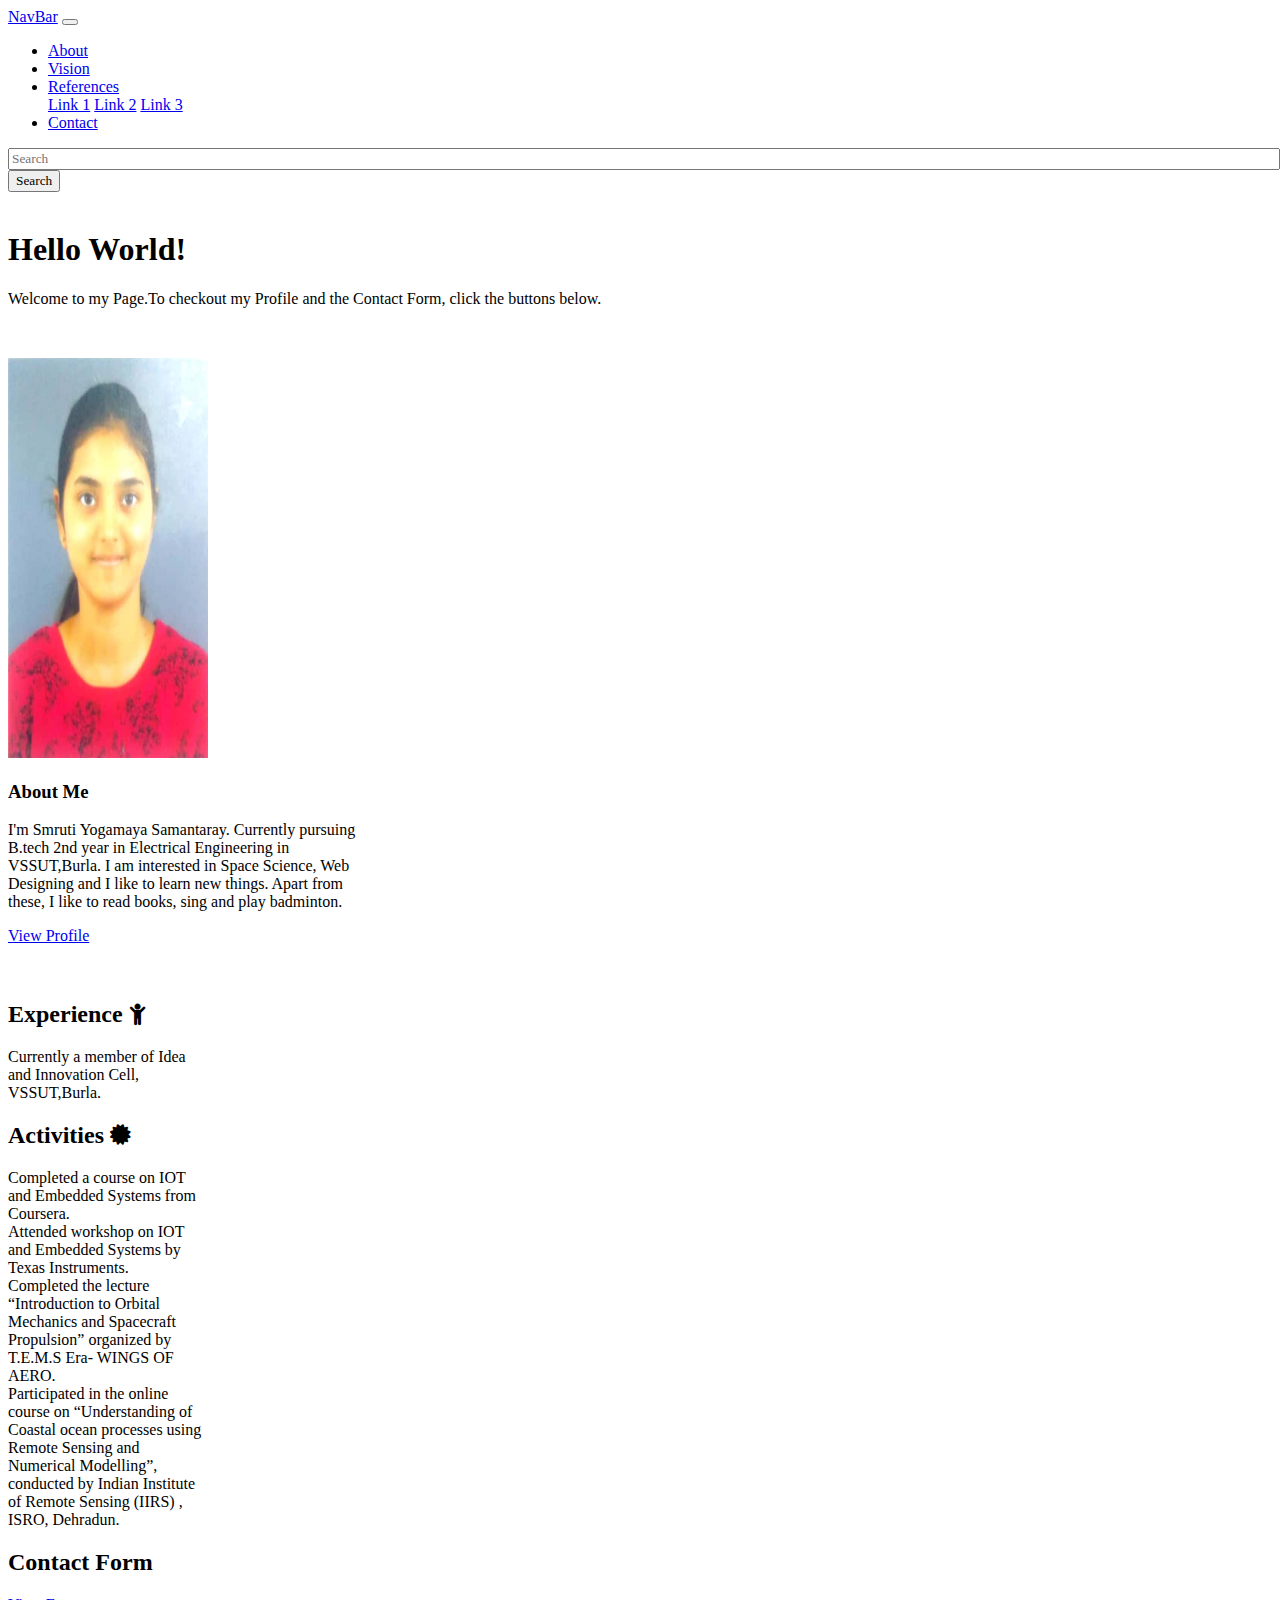
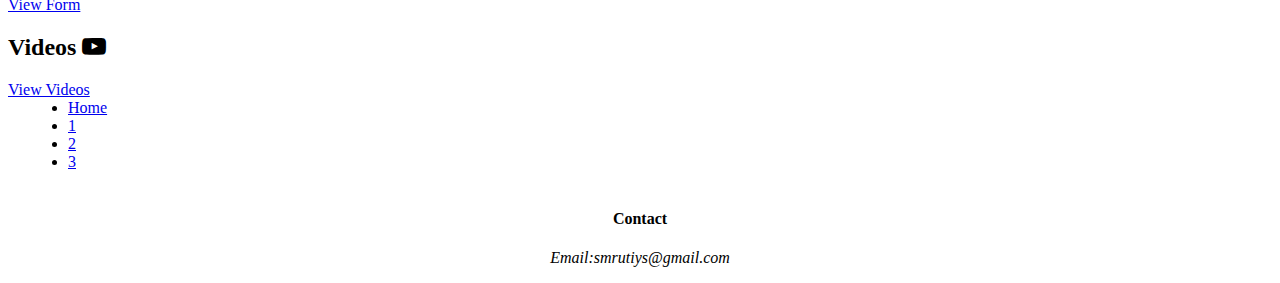
<file: Project_3/index.html>
<!DOCTYPE html>
<html>
    <head>
        <title>My WebPage</title>
        <meta charset="UTF-8">
        <link rel="stylesheet" href="style2.css">
        <link rel="stylesheet" href="https://cdn.jsdelivr.net/npm/bootstrap@4.5.3/dist/css/bootstrap.min.css" integrity="sha384-TX8t27EcRE3e/ihU7zmQxVncDAy5uIKz4rEkgIXeMed4M0jlfIDPvg6uqKI2xXr2" crossorigin="anonymous">
        <link rel="stylesheet" href="https://use.fontawesome.com/releases/v5.7.0/css/all.css" integrity="sha384-lZN37f5QGtY3VHgisS14W3ExzMWZxybE1SJSEsQp9S+oqd12jhcu+A56Ebc1zFSJ" crossorigin="anonymous">
        <link rel="stylesheet" href="https://cdnjs.cloudflare.com/ajax/libs/font-awesome/4.7.0/css/font-awesome.min.css">
        <style>
            .card{
                justify-content: center;
            }
        </style>
    </head>

    <body id="body1">
        
        <nav class="navbar navbar-expand-sm bg-dark navbar-dark fixed-top">
            <a class="navbar-brand" href="#">NavBar</a>
            <button class="navbar-toggler" type="button" data-toggle="collapse" data-target="#collapsibleNavbar">
                <span class="navbar-toggler-icon"></span>
            </button>

            <div class="collapse navbar-collapse" id="collapsibleNavbar">
            <ul class="navbar-nav">
                <li class="nav-item active">
                    <a class="nav-link" href="#">About</a>
                </li>
                <li class="nav-item">
                    <a class="nav-link" href="#">Vision</a>
                </li>
                <li class="nav-item dropdown">
                    <a class="nav-link dropdown-toggle" href="#" data-toggle="dropdown" role="button" id="navbardrop">References</a>
                    <div class="dropdown-menu">
                        <a class="dropdown-item text-light" href="#">Link 1</a>
                        <a class="dropdown-item text-light" href="#">Link 2</a>
                        <a class="dropdown-item text-light" href="#">Link 3</a>
                    </div>
                </li>
                <li class="nav-item">
                    <a class="nav-link" href="#">Contact</a>
                </li>
            </ul>
            </div>

            <form class="form-inline">
                <input type="text" class="form-control mr-sm-2" placeholder="Search">
                <button type="submit" class="btn btn-success">Search</button>
            </form>
        </div>
        </nav><br>

        

        <div class="jumbotron jumbotron-fluid">
            <div class="container">
                <h1 class=" display-3 font-weight-lighter">Hello World!</h1>
                <p class="lead">Welcome to my Page.To checkout my Profile and the Contact Form, click the buttons below.</p>
            </div>
        </div>
    
        
        <div class="container" style="margin-top: 50px;">
         <div class="card mx-auto" style="width:350px"> <!--card-img-top-->
            <img src="img1.jpg" alt="Card Image" class="card-img-top border border-dark rounded">
             <div class="card-body">
               <h3 class="card-title">About Me <span class="fas fa-file"></span></h3>
               <p class="card-text">I'm Smruti Yogamaya Samantaray. Currently pursuing B.tech 2nd year in Electrical Engineering in VSSUT,Burla.
                I am interested in Space Science, Web Designing and I like to learn new things. Apart from these, I like to read books, 
                sing and play badminton.</p>
               <a class="card-link btn btn-primary" href="profile.html" target="_blank">View Profile</a>
             </div>
          </div>
        </div><br><br>

        <div class="container">
        <div class="row">
            <div class="col-lg-6 col-md-6">
                <div class="card w-75" style="width:200px">
                    <div class="card-body">
                        <h2 class="card-title">Experience <span class="fa fa-child"></span></h2>
                        <p>
                            Currently a member of Idea and Innovation Cell, VSSUT,Burla.
                        </p>

                    </div>
                </div>
             </div>
            <div class="col-lg-6 col-md-6">
                <div class="card w-75" style="width:200px">
                    <div class="card-body">
                       <h2 class="card-title">Activities <span class="fa fa-certificate"></span></h2>
                        <p>
                            Completed a course on IOT and Embedded Systems from Coursera.<br>
	                        Attended workshop on IOT and Embedded Systems by Texas Instruments.<br>
                            Completed the lecture “Introduction to Orbital Mechanics and Spacecraft Propulsion” organized by T.E.M.S Era- WINGS OF AERO.<br>
                            Participated in the online course on “Understanding of Coastal ocean processes using Remote Sensing and Numerical Modelling”, 
                            conducted by Indian Institute of Remote Sensing (IIRS) , ISRO, Dehradun. </p>

                    </div>
                </div>
            </div>
        </div>
        </div>

        <div class="container">
            <div class="card " style="width:200px"></div>
                <div class="card-body ">
                    <h2 class="card-title">Contact Form <span class="fas fa-bars"></span></h2>
                    <a href="form.html" target="_blank" class="btn btn-primary" role="button">View Form</a>

                </div>
            </div>
        </div>

        <div class="container">
            <div class="card " style="width:200px"></div>
                <div class="card-body">
                    <h2 class="card-title">Videos <span class="fa fa-youtube-play"></span></h2>
                    <a href="video.html" target="_blank" class="btn btn-primary" role="button">View Videos</a>

                </div>
            </div>
        </div>


        <ul class="pagination pagination-lg justify-content-center" style="margin: 0 20px;">
            <li class="page-item "><a class="page-link" href="index.html">Home</a></li>
            <li class="page-item "><a class="page-link" href="profile.html">1</a></li>
            <li class="page-item "><a class="page-link" href="form.html">2</a></li>
            <li class="page-item"><a class="page-link" href="video.html">3</a></li>
        </ul><br>
       

        <div class="jumbotron jumbotron-fluid" style="margin: 0;">
            <div class="container">
                <footer style="border-top: black;">
                    <h4 style="text-align:center">Contact</h4>
                    <p style="text-align: center;"><i>Email:smrutiys@gmail.com</i></p>
                </footer>
            </div>
        </div>
         
    </body>
</html>
</file>
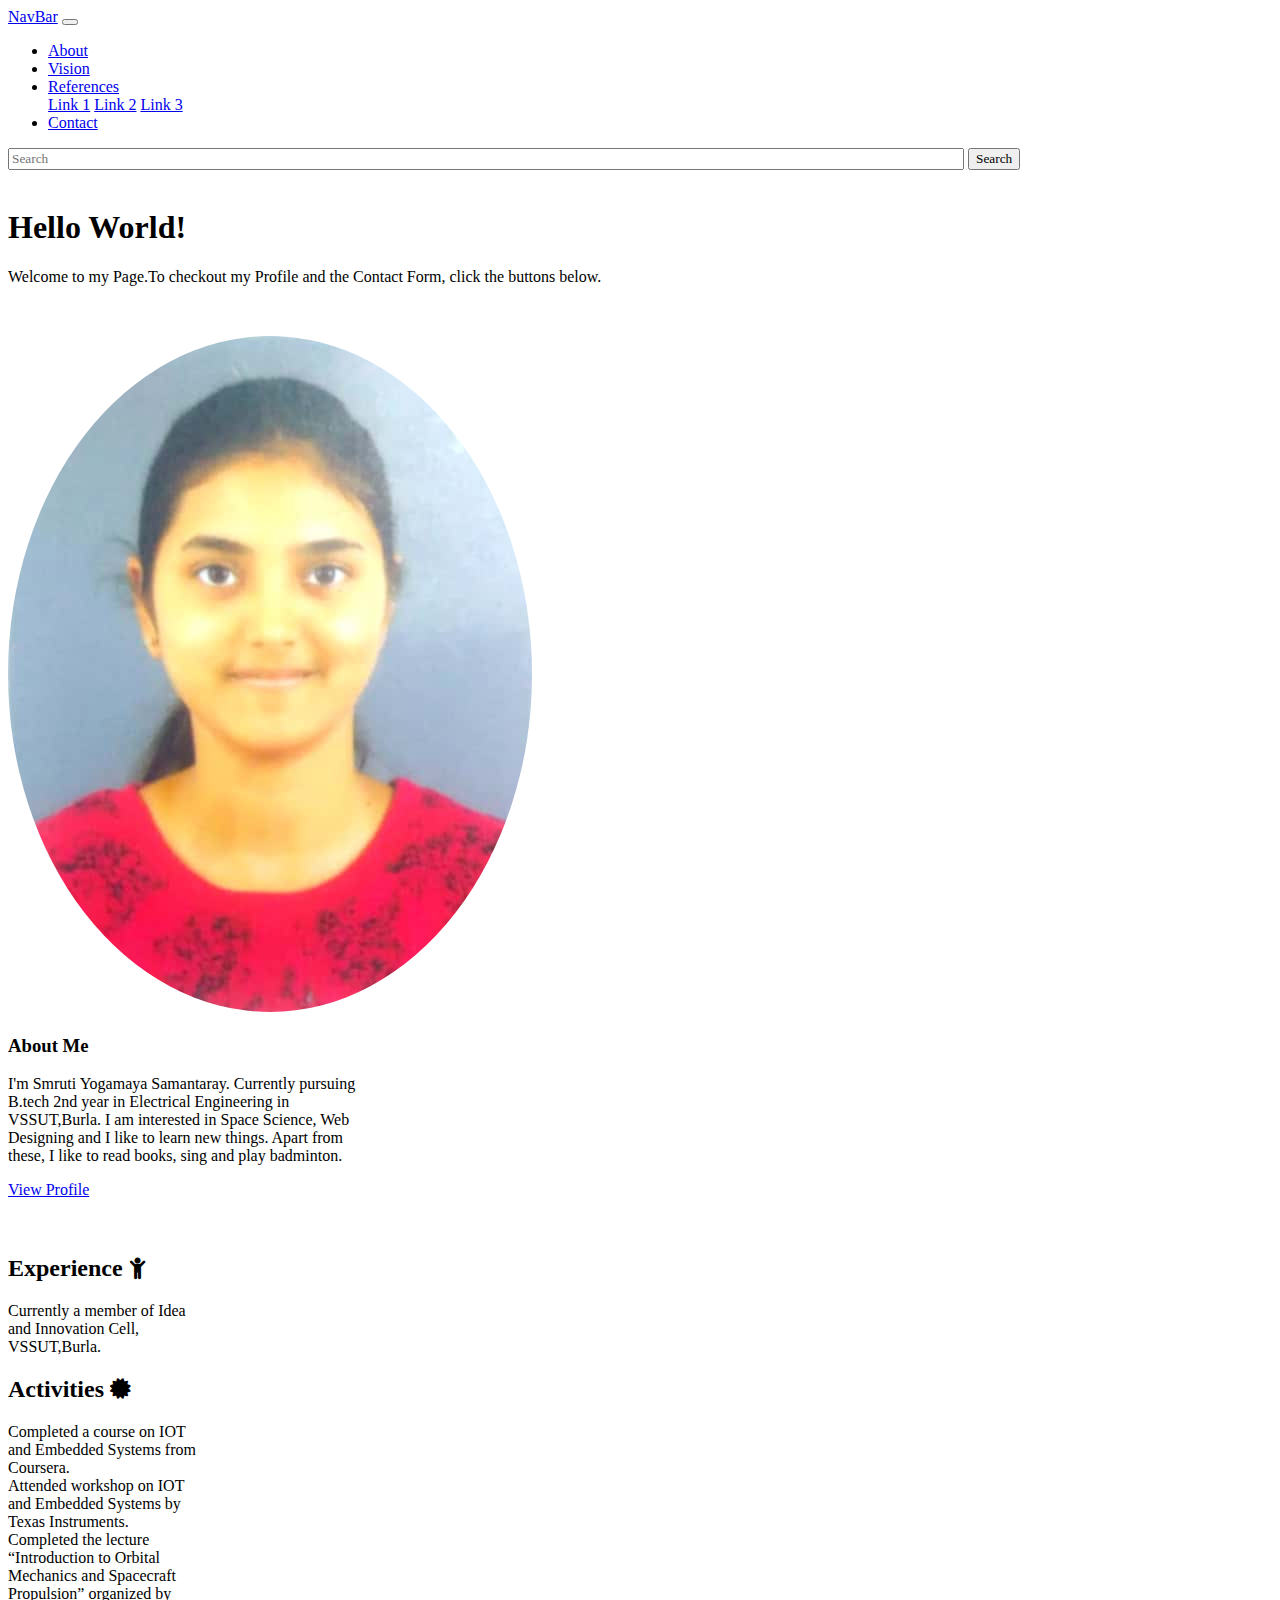
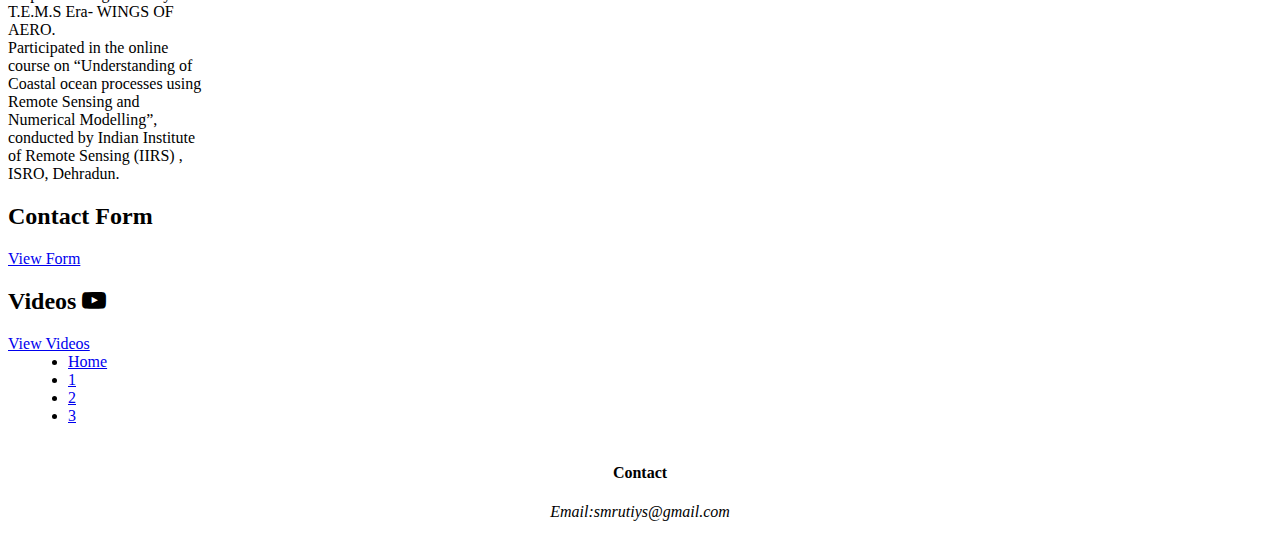
<file: Project_4/PROJECT_2/index.html>
<!DOCTYPE html>
<html>
    <head>
        <title>My WebPage</title>
        <meta charset="UTF-8">
        <link rel="stylesheet" href="style2.css">
        <link rel="stylesheet" href="https://cdn.jsdelivr.net/npm/bootstrap@4.5.3/dist/css/bootstrap.min.css" integrity="sha384-TX8t27EcRE3e/ihU7zmQxVncDAy5uIKz4rEkgIXeMed4M0jlfIDPvg6uqKI2xXr2" crossorigin="anonymous">
        <link rel="stylesheet" href="https://use.fontawesome.com/releases/v5.7.0/css/all.css" integrity="sha384-lZN37f5QGtY3VHgisS14W3ExzMWZxybE1SJSEsQp9S+oqd12jhcu+A56Ebc1zFSJ" crossorigin="anonymous">
        <link rel="stylesheet" href="https://cdnjs.cloudflare.com/ajax/libs/font-awesome/4.7.0/css/font-awesome.min.css">
        <style>
            .card{
                justify-content: center;
            }
        </style>
    </head>

    <body id="body1">
        
        <nav class="navbar navbar-expand-sm bg-dark navbar-dark fixed-top">
            <a class="navbar-brand" href="#">NavBar</a>
            <button class="navbar-toggler" type="button" data-toggle="collapse" data-target="#collapsibleNavbar">
                <span class="navbar-toggler-icon"></span>
            </button>

            <div class="collapse navbar-collapse" id="collapsibleNavbar">
            <ul class="navbar-nav">
                <li class="nav-item active">
                    <a class="nav-link" href="#">About</a>
                </li>
                <li class="nav-item">
                    <a class="nav-link" href="#">Vision</a>
                </li>
                <li class="nav-item dropdown">
                    <a class="nav-link dropdown-toggle" href="#" data-toggle="dropdown" role="button" id="navbardrop">References</a>
                    <div class="dropdown-menu">
                        <a class="dropdown-item text-light" href="#">Link 1</a>
                        <a class="dropdown-item text-light" href="#">Link 2</a>
                        <a class="dropdown-item text-light" href="#">Link 3</a>
                    </div>
                </li>
                <li class="nav-item">
                    <a class="nav-link" href="#">Contact</a>
                </li>
            </ul>
            </div>

            <form class="form-inline">
                <input type="text" class="form-control mr-sm-2" placeholder="Search">
                <button type="submit" class="btn btn-success">Search</button>
            </form>
        </div>
        </nav><br>

        

        <div class="jumbotron jumbotron-fluid">
            <div class="container">
                <h1 class=" display-3 font-weight-lighter">Hello World!</h1>
                <p class="lead">Welcome to my Page.To checkout my Profile and the Contact Form, click the buttons below.</p>
            </div>
        </div>
    
        
        <div class="container" style="margin-top: 50px;">
         <div class="card mx-auto" style="width:350px"> <!--card-img-top-->
            <img src="media/img1.jpg" alt="Card Image" class="card-img-top">
             <div class="card-body">
               <h3 class="card-title">About Me <span class="fas fa-file"></span></h3>
               <p class="card-text">I'm Smruti Yogamaya Samantaray. Currently pursuing B.tech 2nd year in Electrical Engineering in VSSUT,Burla.
                I am interested in Space Science, Web Designing and I like to learn new things. Apart from these, I like to read books, 
                sing and play badminton.</p>
               <a class="card-link btn btn-primary" href="profile.html" target="_blank">View Profile</a>
             </div>
          </div>
        </div><br><br>

        <div class="container">
        <div class="row">
            <div class="col-lg-6 col-md-6">
                <div class="card w-75" style="width:200px">
                    <div class="card-body">
                        <h2 class="card-title">Experience <span class="fa fa-child"></span></h2>
                        <p>
                            Currently a member of Idea and Innovation Cell, VSSUT,Burla.
                        </p>

                    </div>
                </div>
             </div>
            <div class="col-lg-6 col-md-6">
                <div class="card w-75" style="width:200px">
                    <div class="card-body">
                       <h2 class="card-title">Activities <span class="fa fa-certificate"></span></h2>
                        <p>
                            Completed a course on IOT and Embedded Systems from Coursera.<br>
	                        Attended workshop on IOT and Embedded Systems by Texas Instruments.<br>
                            Completed the lecture “Introduction to Orbital Mechanics and Spacecraft Propulsion” organized by T.E.M.S Era- WINGS OF AERO.<br>
                            Participated in the online course on “Understanding of Coastal ocean processes using Remote Sensing and Numerical Modelling”, 
                            conducted by Indian Institute of Remote Sensing (IIRS) , ISRO, Dehradun. </p>

                    </div>
                </div>
            </div>
        </div>
        </div>

        <div class="container">
            <div class="card " style="width:200px"></div>
                <div class="card-body ">
                    <h2 class="card-title">Contact Form <span class="fas fa-bars"></span></h2>
                    <a href="form.html" target="_blank" class="btn btn-primary" role="button">View Form</a>

                </div>
            </div>
        </div>

        <div class="container">
            <div class="card " style="width:200px"></div>
                <div class="card-body">
                    <h2 class="card-title">Videos <span class="fa fa-youtube-play"></span></h2>
                    <a href="video.html" target="_blank" class="btn btn-primary" role="button">View Videos</a>

                </div>
            </div>
        </div>


        <ul class="pagination pagination-lg justify-content-center" style="margin: 0 20px;">
            <li class="page-item "><a class="page-link" href="index.html">Home</a></li>
            <li class="page-item "><a class="page-link" href="profile.html">1</a></li>
            <li class="page-item "><a class="page-link" href="form.html">2</a></li>
            <li class="page-item"><a class="page-link" href="video.html">3</a></li>
        </ul><br>
       

        <div class="jumbotron jumbotron-fluid" style="margin: 0;">
            <div class="container">
                <footer style="border-top: black;">
                    <h4 style="text-align:center">Contact</h4>
                    <p style="text-align: center;"><i>Email:smrutiys@gmail.com</i></p>
                </footer>
            </div>
        </div>
         
    </body>
</html>
</file>
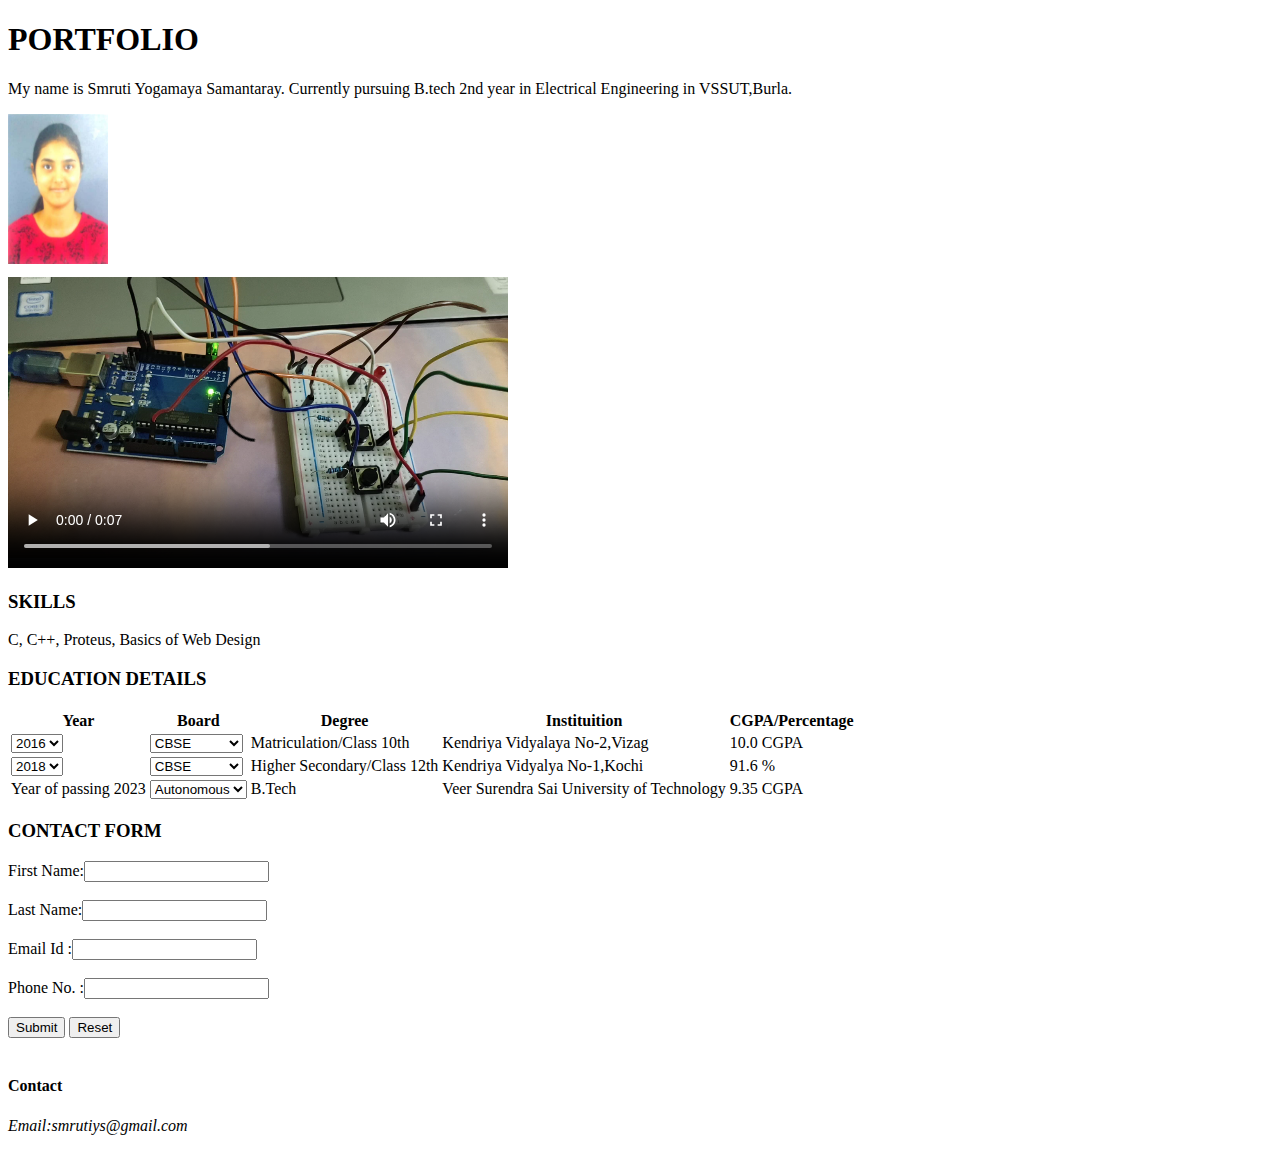
<file: Project_1/Portfolio.html>
<!DOCTYPE html>
<html>
    <head>
        <meta charset="UTF-8">
        <title>My WebPage</title>
    </head>
    
    <body>
        <header>
            <h1>PORTFOLIO</h1>
        </header>

        <p>My name is Smruti Yogamaya Samantaray. Currently pursuing B.tech 2nd year in Electrical Engineering in VSSUT,Burla.</p>

            <img src="pic1.jpg" alt="image" width="100px" height="150px">
        <div id="a">
            <video width="500" height="300" controls >
               <source src="video.mp4" type="video/mp4">
            </video>
        </div>
        <h3>SKILLS</h3>
        <p>C, C++, Proteus, Basics of Web Design</p>
        <table>
            <h3>EDUCATION DETAILS</h3>
            <tr>
                <th>Year</th>
                <th>Board</th>
                <th>Degree</th>
                <th>Instituition</th>
                <th>CGPA/Percentage</th>
            </tr>
            <tr>
                <td><select name="year">
                    <option value="2016" selected>2016</option>
                    <option value="2017" >2017</option>
                    <option value="2018" >2018</option>
                    <option value="2019" >2019</option>
                    <option value="2020" >2020</option>
                </select></td>
                <td>
                    <select name="board">
                        <option value="CBSE" selected>CBSE</option>
                        <option value="ICSE" >ICSE</option>
                        <option value="State Board" >State Board</option>
                    </select>
                </td>
                <td>Matriculation/Class 10th</td>
                <td>Kendriya Vidyalaya No-2,Vizag</td>
                <td>10.0 CGPA</td>
            </tr>
            <tr>
                <td>
                   <select name="year">
                        <option value="2016">2016</option>
                        <option value="2017" >2017</option>
                        <option value="2018" selected>2018</option>
                        <option value="2019" >2019</option>
                        <option value="2020" >2020</option>
                    </select>
                <td>
                    <select name="board">
                        <option value="CBSE" selected>CBSE</option>
                        <option value="ICSE" >ICSE</option>
                        <option value="State Board" >State Board</option>
                    </select>
                </td>
                <td>Higher Secondary/Class 12th</td>
                <td>Kendriya Vidyalya No-1,Kochi</td>
                <td>91.6 %</td>     
            </tr>
            <tr>
                <td>
                Year of passing 2023
                </td>
                <td>
                    <select name="board">
                        <option value="autonomous" selected>Autonomous</option>
                        <option value="CBSE" >CBSE</option>
                        <option value="ICSE" >ICSE</option>
                        <option value="State Board" >State Board</option>
                    </select>
                </td>
                <td>B.Tech</td>
                <td>Veer Surendra Sai University of Technology</td>
                <td>9.35 CGPA</td>
            </tr>
        </table>
        <form>
            <h3>CONTACT FORM</h3>
            First Name:<input type="text" id="fname" name="fname"><br><br>
            Last  Name:<input type="text" id="lname" name="lname"><br><br>
            Email Id  :<input type="text" id="email" name="email"><br><br>
            Phone No. :<input type="number"><br><br>            
            <input type="submit">
            <input type="reset">
            <br><br>
        </form>
        
        <footer>
            <h4>Contact</h4>
            <p><i>Email:smrutiys@gmail.com</i></p>
        </footer>
      </body>
</html>
</file>
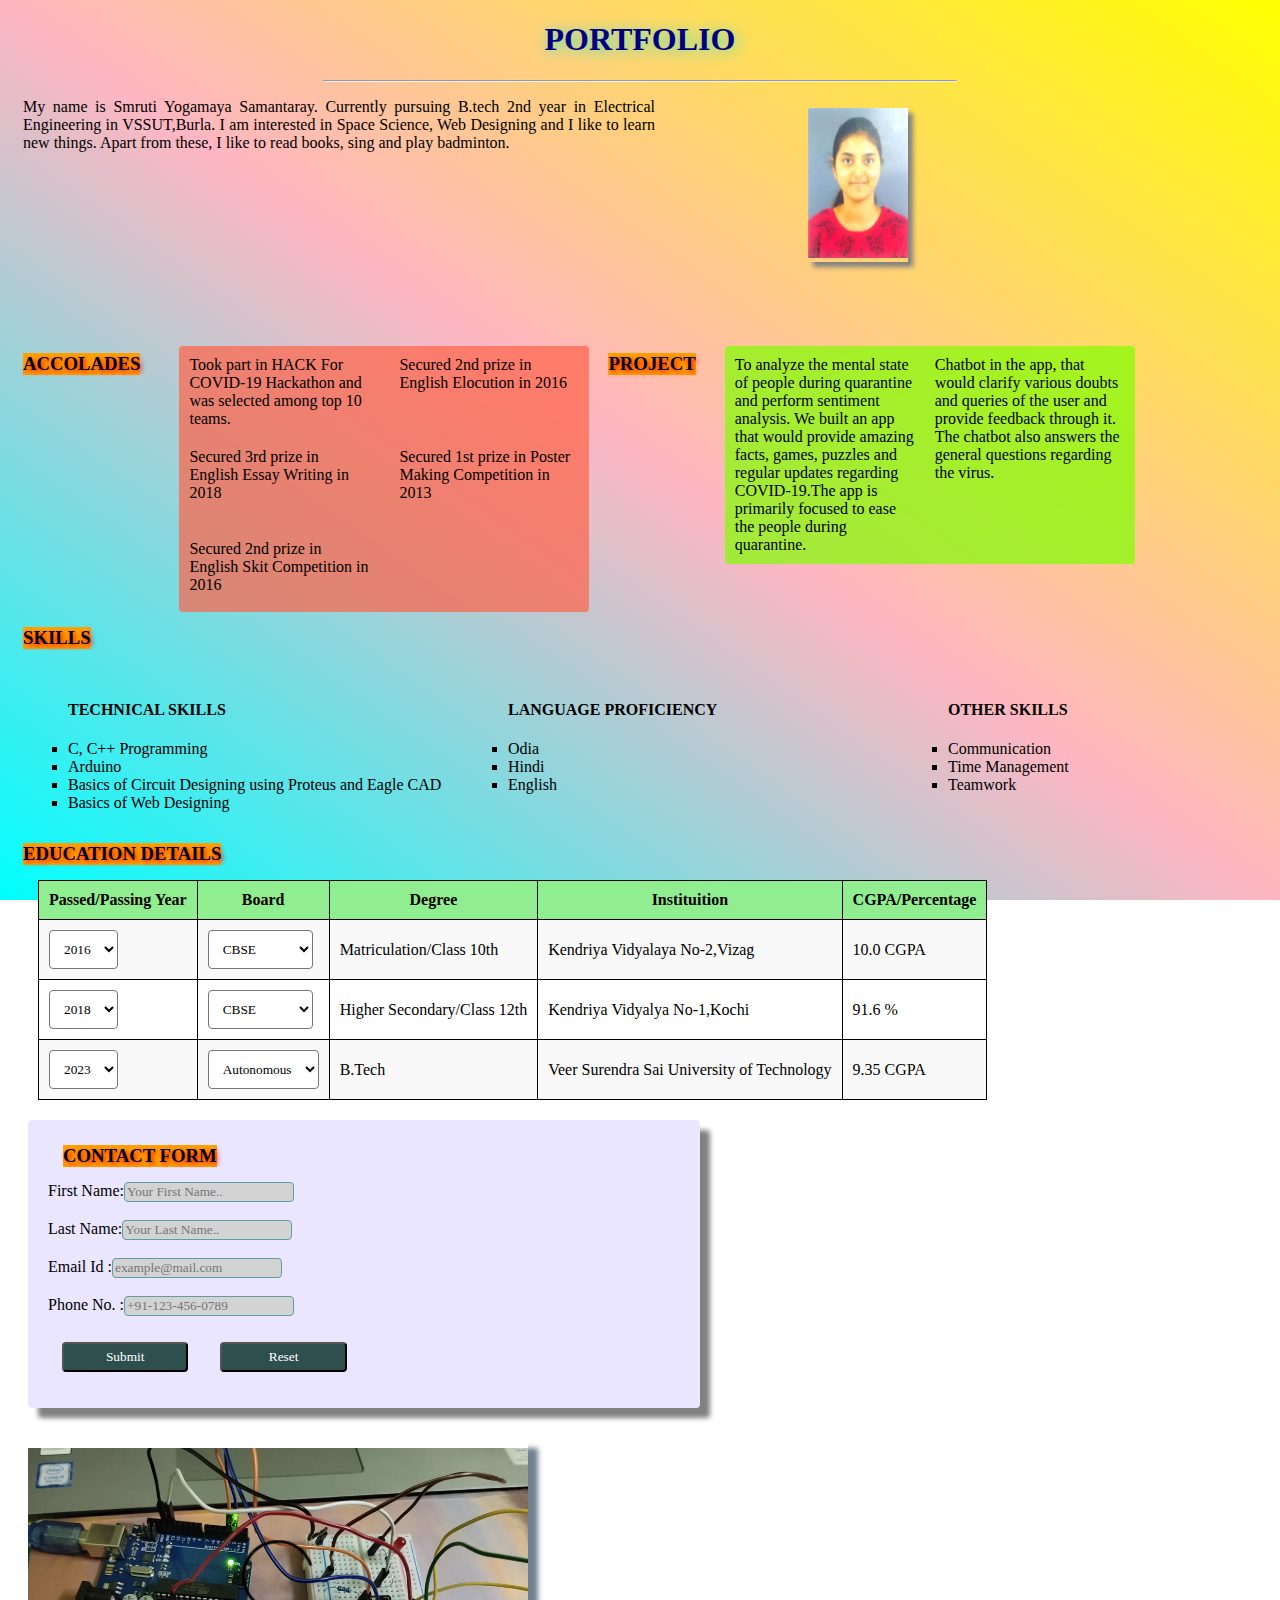
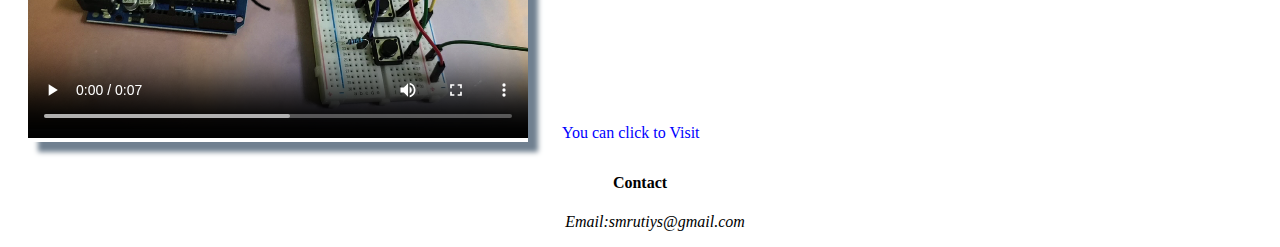
<file: Project_2/Portfolio2.html>
<!DOCTYPE html>
<html>
    <head>
        <meta charset="UTF-8">
        <title>My WebPage</title>
        <link rel="stylesheet" href="style.css">
        <style>
            
            h1{
                text-align: center;
            }
            table,th,td{
                border: 1px solid black;
                border-collapse: collapse;
                
            }
            th, td{
                padding: 10px;
            }
            ul{
                list-style-type: square;
            }
        </style>
    </head>
    
    <body>
        <header>
            <h1>PORTFOLIO</h1><hr width="50%">
        </header>
        <p>My name is Smruti Yogamaya Samantaray. Currently pursuing B.tech 2nd year in Electrical Engineering in VSSUT,Burla.
           I am interested in Space Science, Web Designing and I like to learn new things. Apart from these, I like to read books, 
           sing and play badminton.
           <div class="image">
           <img src="img1.jpg" alt="photo" width="100px" height="150px"></div>
        </p>
        <h3>ACCOLADES</h3>
        <div class="grid-container">
            <div class="grid-item1" style="padding: 10px 0 0 10px;">Took part in HACK For COVID-19 Hackathon and was selected among top 10 teams.</div>
            <div class="grid-item">Secured 2nd  prize in English Elocution in 2016 </div>
            <div class="grid-item">Secured 3rd prize in English Essay Writing in 2018</div>   
            <div class="grid-item">Secured 1st prize in Poster Making Competition in 2013</div>
            <div class="grid-item">Secured 2nd prize in English Skit Competition in 2016</div>  
        </div>
        
        <h3>PROJECT</h3>
        <div class="grid-container2">
            <div class="grid-item-1">
                To analyze the mental state of people during quarantine and perform sentiment analysis. We built an app that would provide amazing facts, games,
                 puzzles and regular updates regarding COVID-19.The app is primarily focused to ease the people during quarantine. </div>
            <div class="grid-item2" style="padding: 10px 10px 0 0;">Chatbot in the app, that would clarify various doubts
                 and queries of the user and provide feedback through it. The chatbot also answers the general questions regarding the virus. 
            </div>
        </div><br>

        <h3>SKILLS</h3><br>
            <div class="flex-container">
                <ul class="flex-item">
                <h4>TECHNICAL SKILLS</h4>
                    <li>C, C++ Programming</li>
                    <li>Arduino</li>
                    <li>Basics of Circuit Designing using Proteus and Eagle CAD</li>
                    <li>Basics of Web Designing</li>
                </ul>
                <ul class="flex-item">
                <h4>LANGUAGE PROFICIENCY</h4>
                    <li>Odia</li>
                    <li>Hindi</li>
                    <li>English</li>
                </ul>
                <ul class="flex-item">
                <h4>OTHER SKILLS</h4>
                    <li>Communication</li>
                    <li>Time Management</li>
                    <li>Teamwork</li>
                </ul>
            </div>
        <table style="margin-left: 30px;">
        <br><h3>EDUCATION DETAILS</h3>
            <tr>
                <th>Passed/Passing Year</th>
                <th>Board</th>
                <th>Degree</th>
                <th>Instituition</th>
                <th>CGPA/Percentage</th>
            </tr>
            <tr>
                <td>
                    <select name="year">
                    <option value="2016" selected>2016</option>
                    <option value="2017" >2017</option>
                    <option value="2018" >2018</option>
                    <option value="2019" >2019</option>
                    <option value="2020" >2020</option>
                    <option value="2021" >2021</option>
                    <option value="2022" >2022</option>
                    <option value="2023" >2023</option>
                  </select></td>
                <td>
                    <select name="board">
                        <option value="CBSE" selected>CBSE</option>
                        <option value="ICSE" >ICSE</option>
                        <option value="State Board" >State Board</option>
                    </select>
                </td>
            
                <td>Matriculation/Class 10th</td>
                <td>Kendriya Vidyalaya No-2,Vizag</td>
                <td>10.0 CGPA</td>
            </tr>
            <tr>
                <td>
                   <select name="year">
                        <option value="2016">2016</option>
                        <option value="2017" >2017</option>
                        <option value="2018" selected>2018</option>
                        <option value="2019" >2019</option>
                        <option value="2020" >2020</option>
                        <option value="2021" >2021</option>
                        <option value="2022" >2022</option>
                        <option value="2023" >2023</option>
                    </select>
                <td>
                    <select name="board">
                        <option value="CBSE" selected>CBSE</option>
                        <option value="ICSE" >ICSE</option>
                        <option value="State Board" >State Board</option>
                    </select>
                </td>
                <td>Higher Secondary/Class 12th</td>
                <td>Kendriya Vidyalya No-1,Kochi</td>
                <td>91.6 %</td>     
            </tr>
            <tr>
                <td>
                    <select name="year">
                        
                        <option value="2016">2016</option>
                        <option value="2017" >2017</option>
                        <option value="2018" >2018</option>
                        <option value="2019" >2019</option>
                        <option value="2020" >2020</option>
                        <option value="2021" >2021</option>
                        <option value="2022" >2022</option>
                        <option value="2023" selected >2023</option>
                    </select>
                </td>
                <td>
                    <select name="board">
                        <option value="autonomous" selected>Autonomous</option>
                        <option value="CBSE" >CBSE</option>
                        <option value="ICSE" >ICSE</option>
                        <option value="State Board" >State Board</option>
                    </select>
                </td>
                <td>B.Tech</td>
                <td>Veer Surendra Sai University of Technology</td>
                <td>9.35 CGPA</td>
            </tr>
        </table>
        <div class="container">
        <form>
            <h3>CONTACT FORM</h3><br>
            First Name:<input class="focused" type="text" id="fname" name="fname" placeholder="Your First Name.."><br><br>
            Last  Name:<input class="focused" type="text" id="lname" name="lname" placeholder="Your Last Name.."><br><br>
            Email Id  :<input class="focused" type="email" id="email" name="email" placeholder="example@mail.com"><br><br>
            Phone No. :<input class="focused" type="tel" id="number" name="number" placeholder="+91-123-456-0789" pattern="+91-[0-9]{3}-[0-9]{3}-[0-9]{4}"><br><br>            
            <input type="submit" value="Submit">
            <input type="reset" value="Reset">
            <br><br>
        </form>
        </div>
        <div class="video">
            <video width="500" height="300" controls >
               <source src="video.mp4" type="video/mp4">
            </video>
        </div>
        <span>
                <a href="https://youtu.be/a43rwbgqYtA">You can click to Visit</a>
            </span>
        <footer>
            <h4 style="text-align:center">Contact</h4>
            <p class="align"><i>Email:smrutiys@gmail.com</i></p>
        </footer>
      </body>
</html
</file>
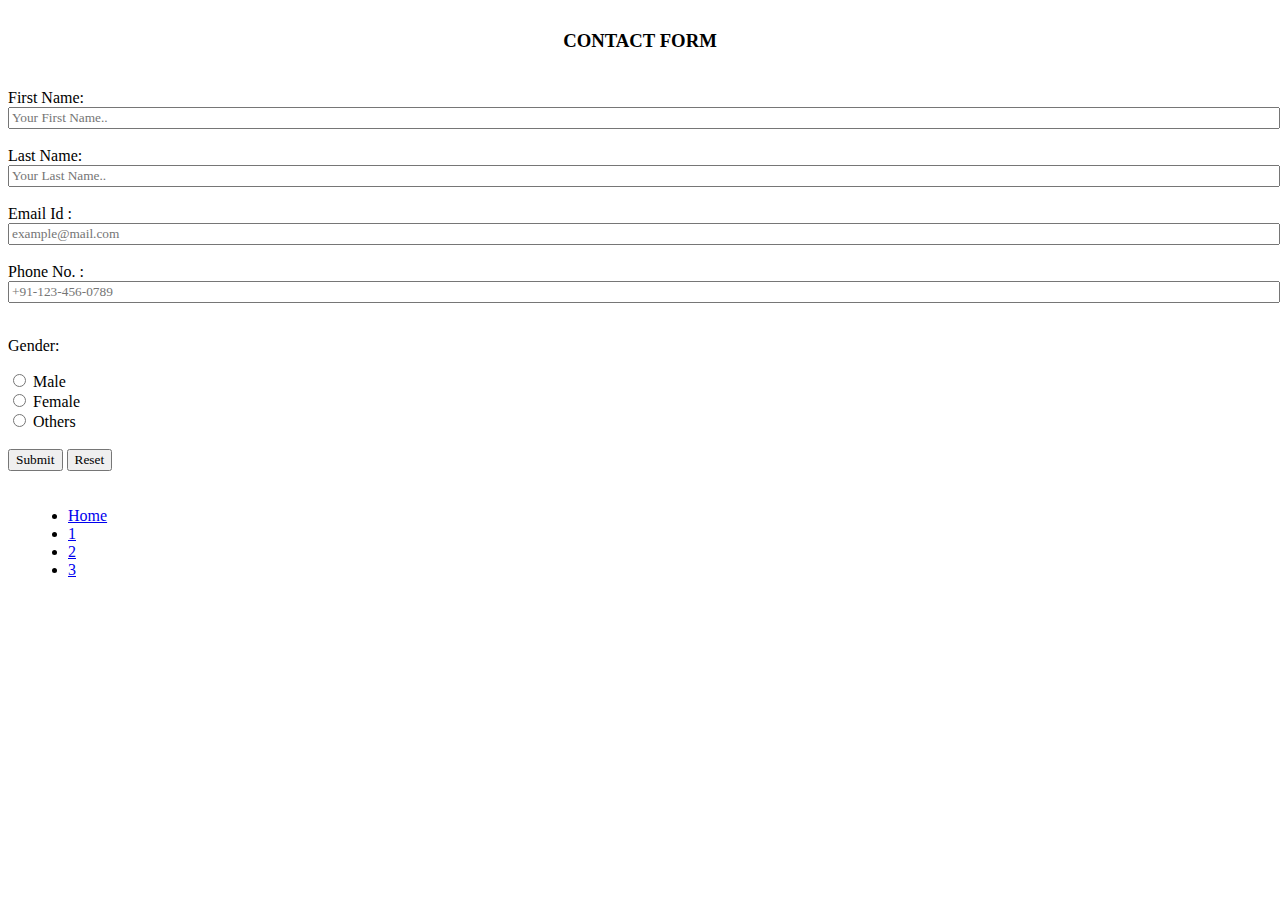
<file: Project_3/form.html>
<!DOCTYPE html>
<html>
    <head>
        <meta charset="UTF-8">
        <title>HTML Form</title>
        <link rel="stylesheet" href="style2.css">
        <link rel="stylesheet" href="https://cdn.jsdelivr.net/npm/bootstrap@4.5.3/dist/css/bootstrap.min.css" integrity="sha384-TX8t27EcRE3e/ihU7zmQxVncDAy5uIKz4rEkgIXeMed4M0jlfIDPvg6uqKI2xXr2" crossorigin="anonymous">

        <style>

        </style>
    </head>
    <body id="body2">
        <div class="container" style="margin-top: 30px;">
            <form class="card bg-dark text-light">
                <div class="card-body">
                <h3 class="card-title" style="text-align: center;">CONTACT FORM</h3><br>
                First Name:<input class="focused" type="text" id="fname" name="fname" placeholder="Your First Name.."><br><br>
                Last  Name:<input class="focused" type="text" id="lname" name="lname" placeholder="Your Last Name.."><br><br>
                Email Id  :<input class="focused" type="email" id="email" name="email" placeholder="example@mail.com"><br><br>
                Phone No. :<input class="focused" type="tel" id="number" name="number" placeholder="+91-123-456-0789" pattern="+91-[0-9]{3}-[0-9]{3}-[0-9]{4}"><br><br> 
               
                
                <div class="custom-control custom-radio ">
                <p>Gender:</p><input class="custom-control-input" type="radio" id="customRadio1" name="gender" value="Male">
                <label class="custom-control-label" for="customRadio1">Male</label><br>
                <input class="custom-control-input" type="radio" id="customRadio2" name="gender" value="Female">
                <label class="custom-control-label" for="customRadio2"> Female</label><br>
                <input class="custom-control-input" type="radio" id="customRadio3" name="gender" value="Others">
                <label class="custom-control-label" for="customRadio3">Others</label><br>
            </div>
                <br>
                <input class="btn btn-primary" type="submit" value="Submit">
                <input class="btn btn-primary" type="reset" value="Reset">
                <br><br>
            </div>
            </form>
        </div><br>

        <ul class="pagination pagination-lg justify-content-center" style="margin: 0 20px;">
            <li class="page-item "><a class="page-link" href="index.html">Home</a></li>
            <li class="page-item "><a class="page-link" href="profile.html">1</a></li>
            <li class="page-item "><a class="page-link" href="form.html">2</a></li>
            <li class="page-item"><a class="page-link" href="video.html">3</a></li>
        </ul><br>
    </body>

</html>
</file>
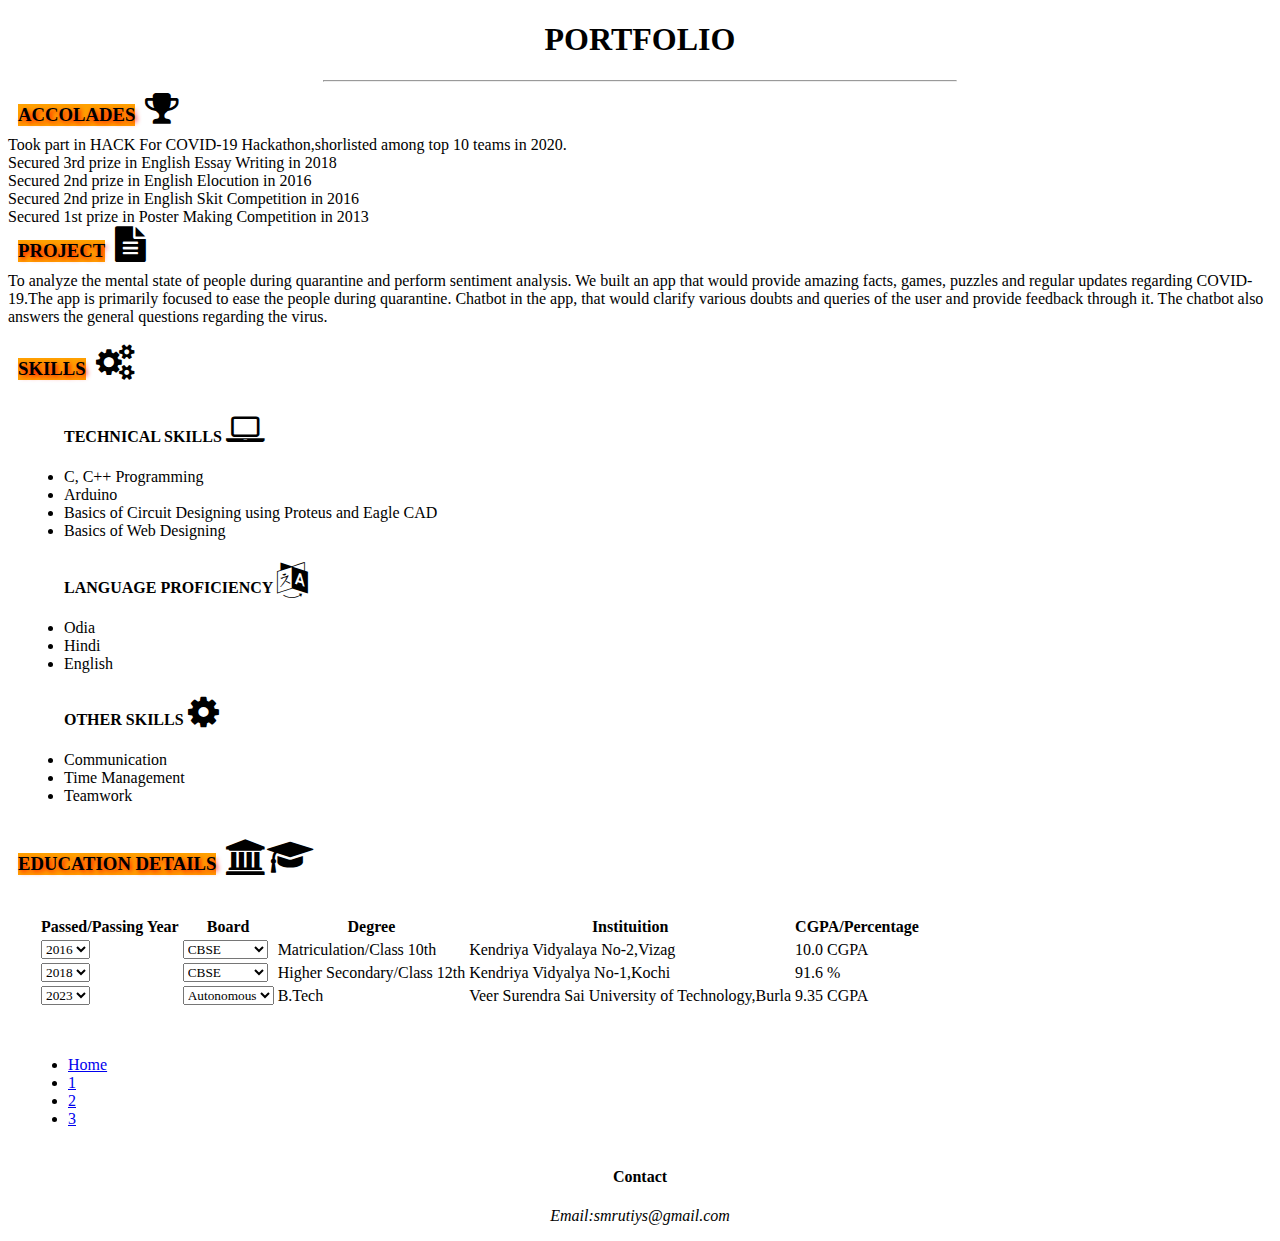
<file: Project_3/profile.html>
<!DOCTYPE html>
<html>
    <head>
        <meta charset="UTF-8">
        <title>Profile Page</title>
        <link rel="stylesheet" href="style2.css">
        <link rel="stylesheet" href="https://cdn.jsdelivr.net/npm/bootstrap@4.5.3/dist/css/bootstrap.min.css" integrity="sha384-TX8t27EcRE3e/ihU7zmQxVncDAy5uIKz4rEkgIXeMed4M0jlfIDPvg6uqKI2xXr2" crossorigin="anonymous">
        <link rel="stylesheet" href="https://cdnjs.cloudflare.com/ajax/libs/font-awesome/4.7.0/css/font-awesome.min.css">

    </head>
    <body>
        <header>
            <h1 style="text-align: center;">PORTFOLIO</h1><hr width="50%">
        </header>
        

        <div class="row">
            <div class="col-lg-4 mx-auto">
                <h3 id="heading">ACCOLADES</h3><span class="fa fa-trophy" style="font-size: 36px;"></span><br>
                            <div class="card card1 bg-warning m-3 h-75">
                                <div class="card-body text-center">
                                    <div>Took part in HACK For COVID-19 Hackathon,shorlisted among top 10 teams in 2020.</div>
                                    <div>Secured 3rd prize in English Essay Writing in 2018</div>
                                    <div>Secured 2nd  prize in English Elocution in 2016 </div>
                                    <div>Secured 2nd prize in English Skit Competition in 2016</div>  
                                    <div>Secured 1st prize in Poster Making Competition in 2013</div>
                                </div>
                            </div>                       
            </div>
            <div class="col-lg-4 mx-auto">
                <h3 id="heading">PROJECT</h3><span class="fa fa-file-text" style="font-size: 36px;"></span>
                    
                            <div class="card card2 bg-success m-3">
                                <div class="card-body text-center">
                                    To analyze the mental state of people during quarantine and perform sentiment analysis. We built an app that would provide amazing facts, games,
                                    puzzles and regular updates regarding COVID-19.The app is primarily focused to ease the people during quarantine. 
                                    Chatbot in the app, that would clarify various doubts and queries of the user and provide feedback through it. The chatbot also answers the general questions regarding the virus. 
           
                               </div>
                            </div>         
            </div>
        </div>
        <br>

        <h3 id="heading">SKILLS </h3><span class="fa fa-cogs" style="font-size: 36px;"></span><br>
            <div class="row" style="margin-left:1rem">
                <div class="col-lg-3">
                <ul class="list-group list-group-flush">
                <h4>TECHNICAL SKILLS <span class="fa fa-laptop" style="font-size: 36px;"></span></h4>
                    <li class="list-group-item list-group-item-primary">C, C++ Programming</li>
                    <li class="list-group-item list-group-item-secondary">Arduino</li>
                    <li class="list-group-item list-group-item-primary">Basics of Circuit Designing using Proteus and Eagle CAD</li>
                    <li class="list-group-item list-group-item-secondary">Basics of Web Designing</li>
                </ul>
            </div>
            <div class="col-lg-3">
                <ul class="list-group list-group-flush">
                <h4>LANGUAGE PROFICIENCY <span class="fa fa-language" style="font-size: 36px;"></span></h4>
                    <li class="list-group-item list-group-item-primary">Odia</li>
                    <li class="list-group-item list-group-item-secondary">Hindi</li>
                    <li class="list-group-item list-group-item-primary">English</li>
                </ul>
            </div>
            <div class="col-lg-3">
                <ul class="list-group list-group-flush">
                <h4>OTHER SKILLS <span class="fa fa-cog" style="font-size: 36px;"></span></h4>
                    <li class="list-group-item list-group-item-primary">Communication</li>
                    <li class="list-group-item list-group-item-secondary">Time Management</li>
                    <li class="list-group-item list-group-item-primary">Teamwork</li>
                </ul>
            </div>
            </div>
        <table class="table table-bordered table-hover" style="margin: 30px;">
        <br><h3 id="heading">EDUCATION DETAILS</h3><span class="fa fa-institution" style="font-size: 36px;"></span><span class="fa fa-graduation-cap" style="font-size:36px"></span>
            <tr class="table-primary">
                <th>Passed/Passing Year</th>
                <th>Board</th>
                <th>Degree</th>
                <th>Instituition</th>
                <th>CGPA/Percentage</th>
            </tr>
            <tr class="table-success">
                <td>
                    <select name="year" class="custom-select">
                    <option value="2016" selected>2016</option>
                    <option value="2017" >2017</option>
                    <option value="2018" >2018</option>
                    <option value="2019" >2019</option>
                    <option value="2020" >2020</option>
                    <option value="2021" >2021</option>
                    <option value="2022" >2022</option>
                    <option value="2023" >2023</option>
                  </select></td>
                <td>
                    <select name="board" class="custom-select">
                        <option value="CBSE" selected>CBSE</option>
                        <option value="ICSE" >ICSE</option>
                        <option value="State Board" >State Board</option>
                    </select>
                </td>
            
                <td>Matriculation/Class 10th</td>
                <td>Kendriya Vidyalaya No-2,Vizag</td>
                <td>10.0 CGPA</td>
            </tr>
            <tr class="table-warning">
                <td>
                   <select name="year" class="custom-select">
                        <option value="2016">2016</option>
                        <option value="2017" >2017</option>
                        <option value="2018" selected>2018</option>
                        <option value="2019" >2019</option>
                        <option value="2020" >2020</option>
                        <option value="2021" >2021</option>
                        <option value="2022" >2022</option>
                        <option value="2023" >2023</option>
                    </select>
                <td>
                    <select name="board" class="custom-select">
                        <option value="CBSE" selected>CBSE</option>
                        <option value="ICSE" >ICSE</option>
                        <option value="State Board" >State Board</option>
                    </select>
                </td>
                <td>Higher Secondary/Class 12th</td>
                <td>Kendriya Vidyalya No-1,Kochi</td>
                <td>91.6 %</td>     
            </tr>
            <tr class="table-danger">  
                <td>
                    <select name="year" class="custom-select">
                        
                        <option value="2016">2016</option>
                        <option value="2017" >2017</option>
                        <option value="2018" >2018</option>
                        <option value="2019" >2019</option>
                        <option value="2020" >2020</option>
                        <option value="2021" >2021</option>
                        <option value="2022" >2022</option>
                        <option value="2023" selected >2023</option>
                    </select>
                </td>
                <td>
                    <select name="board" class="custom-select">
                        <option value="autonomous" selected>Autonomous</option>
                        <option value="CBSE" >CBSE</option>
                        <option value="ICSE" >ICSE</option>
                        <option value="State Board" >State Board</option>
                    </select>
                </td>
                <td>B.Tech</td>
                <td>Veer Surendra Sai University of Technology,Burla</td>
                <td>9.35 CGPA</td>
            </tr>
        </table><br>

        <ul class="pagination pagination-lg justify-content-center" style="margin: 0 20px;">
            <li class="page-item "><a class="page-link" href="index.html">Home</a></li>
            <li class="page-item "><a class="page-link" href="profile.html">1</a></li>
            <li class="page-item "><a class="page-link" href="form.html">2</a></li>
            <li class="page-item"><a class="page-link" href="video.html">3</a></li>
        </ul><br>

        <footer style="border-top: black;">
            <h4 style="text-align:center">Contact</h4>
            <p style="text-align: center;"><i>Email:smrutiys@gmail.com</i></p>
        </footer>

    </body>
</html>
</file>
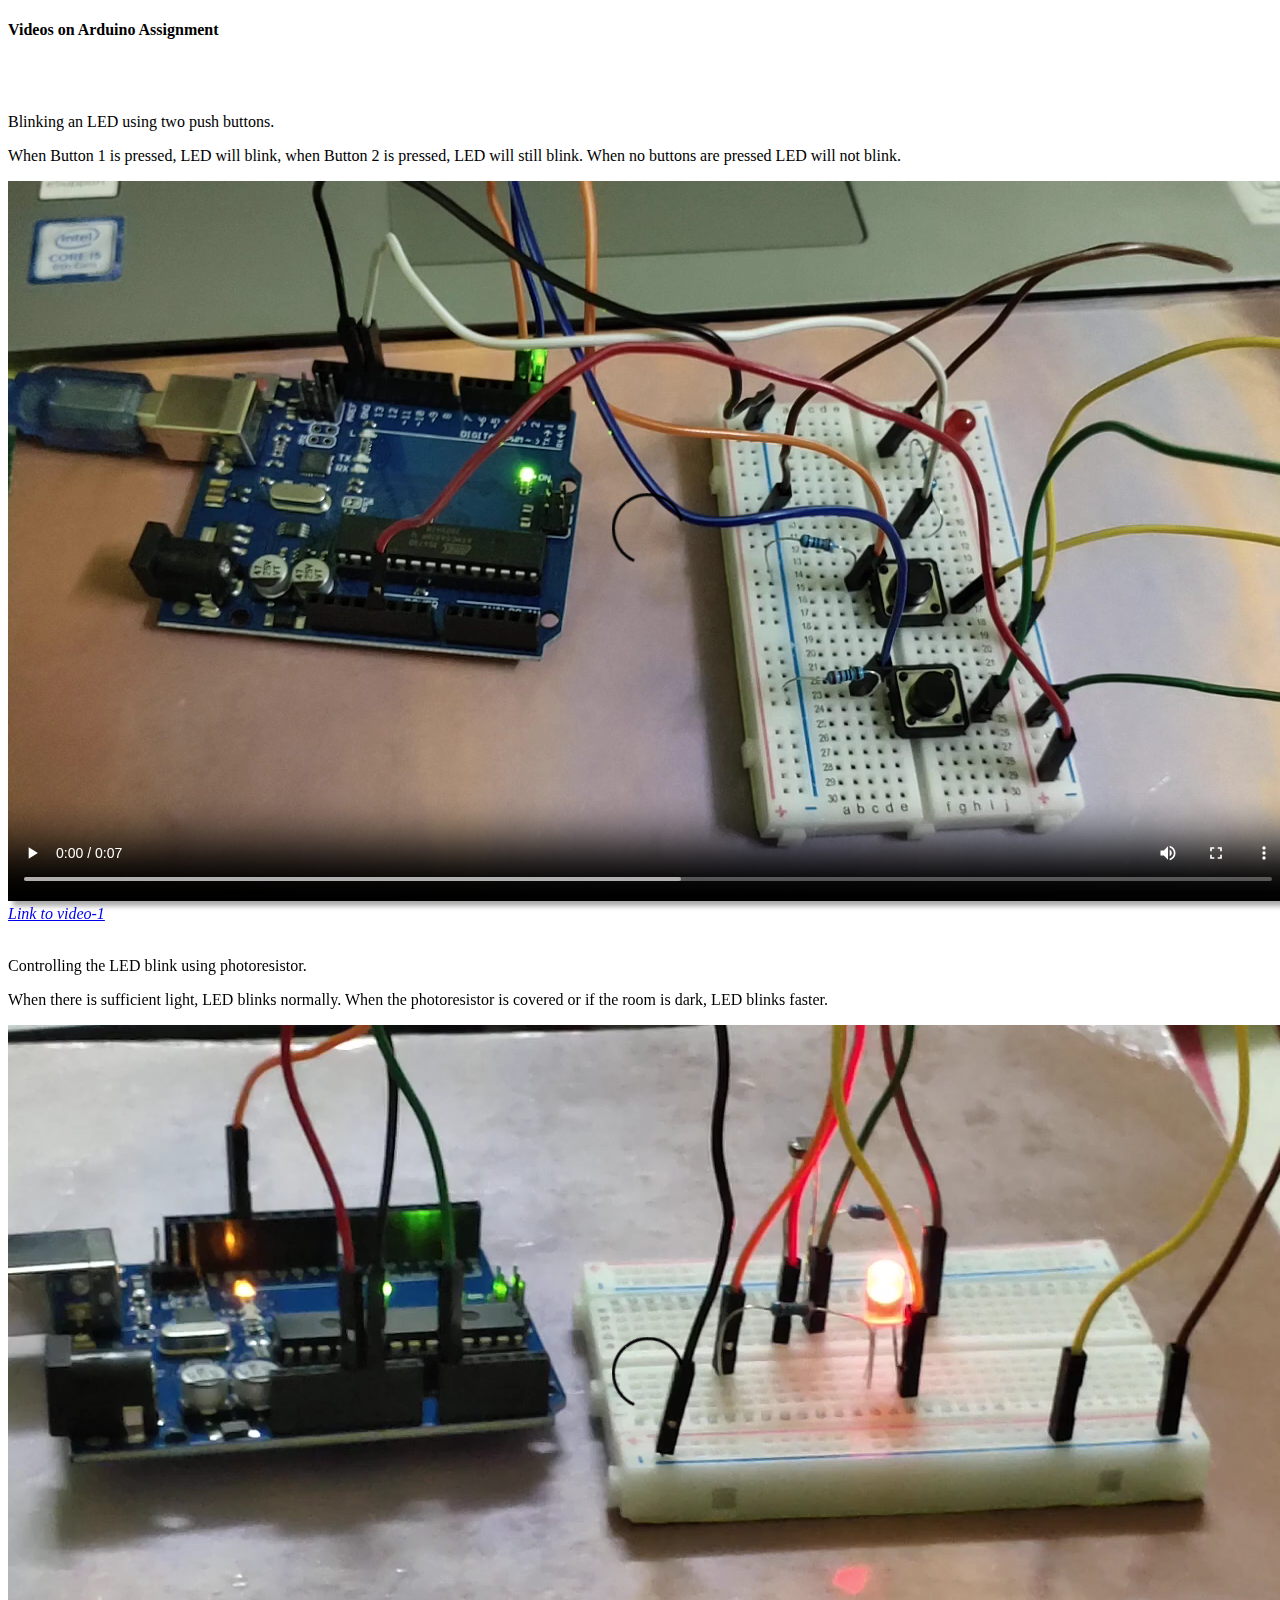
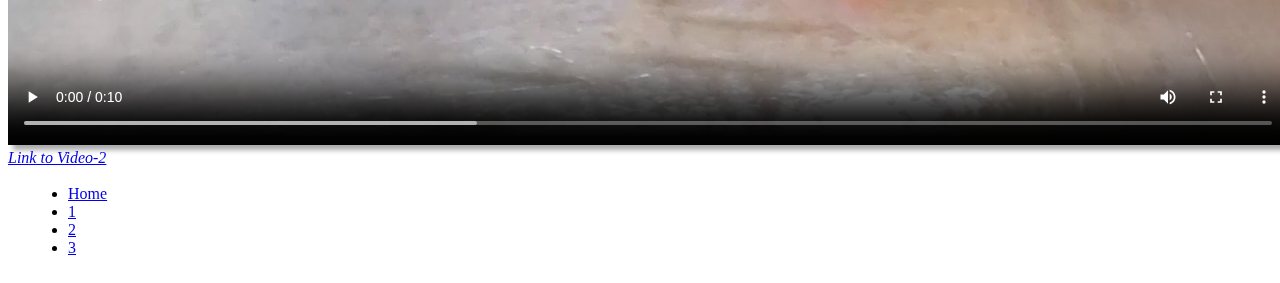
<file: Project_3/video.html>
<!DOCTYPE html>
<html>
    <head>
        <title>Video Page</title>
        <meta charset="UTF=8">
        <link rel="stylesheet" href="style2.css">
        <link rel="stylesheet" href="https://cdn.jsdelivr.net/npm/bootstrap@4.5.3/dist/css/bootstrap.min.css" integrity="sha384-TX8t27EcRE3e/ihU7zmQxVncDAy5uIKz4rEkgIXeMed4M0jlfIDPvg6uqKI2xXr2" crossorigin="anonymous">
    </head>

    <body class="bg-secondary">
        <h4 class="display-4 text-center text-light">Videos on Arduino Assignment</h4><br><br>


        <p class=" lead text-dark bg-warning d-inline-block m-2 "> Blinking an LED using two push buttons. 
            <p class="lead text-dark bg-warning d-inline-block m-2">
            When Button 1 is pressed, LED will blink, when Button 2 is pressed, LED will still blink.
            When no buttons are pressed LED will not blink.
            </p>
        </p>
        
            <video class="w-50 h-50 m-3" controls>
                <source src="video.mp4" type="video/mp4">
            </video>
            <i ><a id="a" href="https://youtu.be/a43rwbgqYtA"  class=" lead text-dark">  Link to video-1</a></i><br><br>

        <p class="lead text-dark bg-warning d-inline-block m-2 ">
            Controlling the LED blink using photoresistor.
         <p class="lead text-dark bg-warning d-inline-block m-2">
            When there is sufficient light, LED blinks normally.
            When the photoresistor is covered or if the room is dark, LED blinks faster.
        </p>
        </p>
         
            <video class="w-50 h-50 m-3" controls>
                <source src="video2.mp4" type="video/mp4">
            </video>
            <i>
                <a id="a" href="https://youtu.be/TKrm-QIP6mI" class=" lead text-dark">  Link to Video-2</a>
            </i> <br><br>     
    

        <ul class="pagination pagination-lg justify-content-center" style="margin: 0 20px;">
            <li class="page-item "><a class="page-link" href="index.html">Home</a></li>
            <li class="page-item "><a class="page-link" href="profile.html">1</a></li>
            <li class="page-item "><a class="page-link" href="form.html">2</a></li>
            <li class="page-item"><a class="page-link" href="video.html">3</a></li>
        </ul><br>
        
    </body>
</html>
</file>
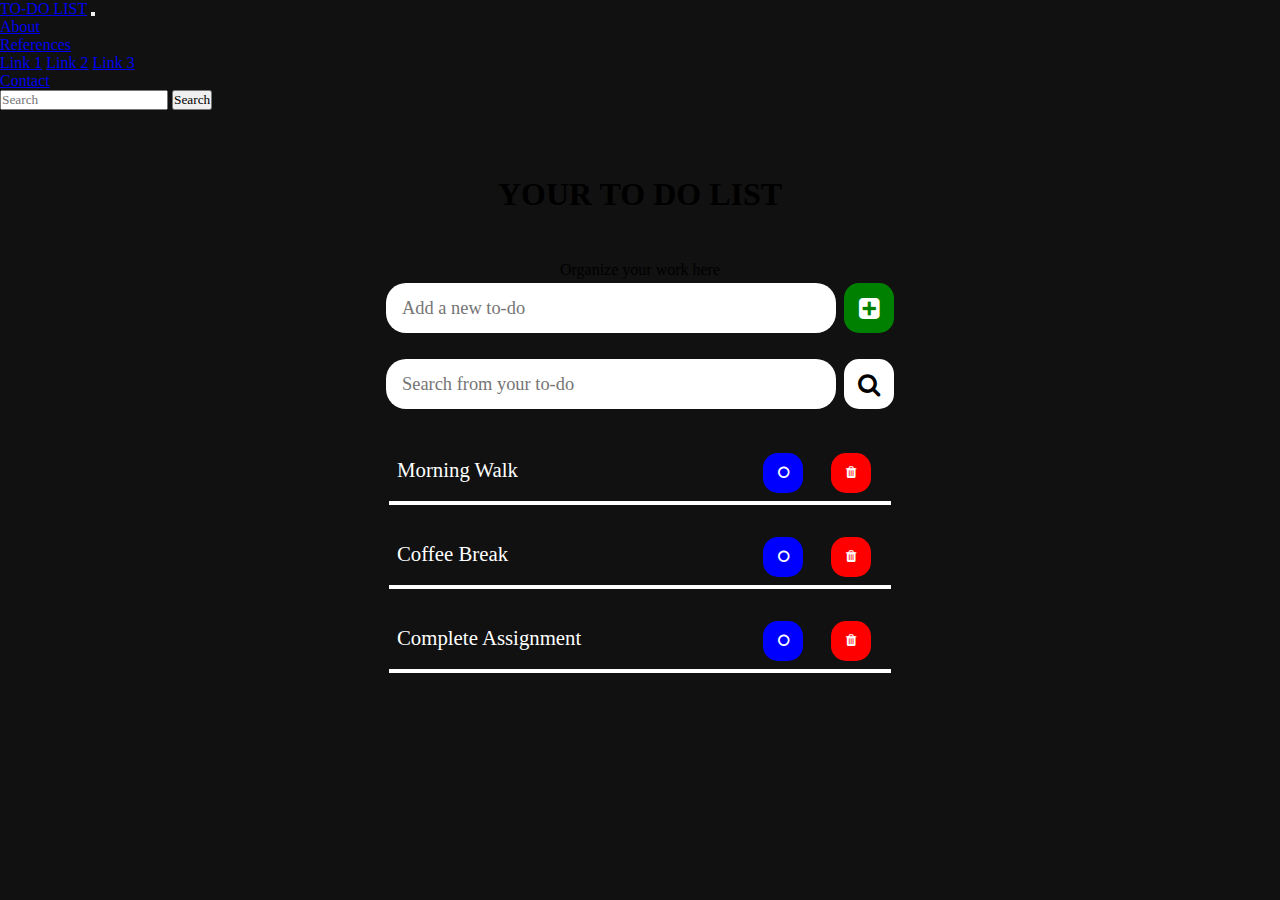
<file: Project_4/PROJECT_1/To-do.html>
<html>
    <head>
        <meta charset="UTF-8">
        <title>
            TO-DO LIST
        </title>
        <link rel="stylesheet" href="style.css">
        <link rel="stylesheet" href="https://cdn.jsdelivr.net/npm/bootstrap@4.5.3/dist/css/bootstrap.min.css" integrity="sha384-TX8t27EcRE3e/ihU7zmQxVncDAy5uIKz4rEkgIXeMed4M0jlfIDPvg6uqKI2xXr2" crossorigin="anonymous">
        <link rel="stylesheet" href="https://use.fontawesome.com/releases/v5.7.0/css/all.css" integrity="sha384-lZN37f5QGtY3VHgisS14W3ExzMWZxybE1SJSEsQp9S+oqd12jhcu+A56Ebc1zFSJ" crossorigin="anonymous">
        <link rel="stylesheet" href="https://cdnjs.cloudflare.com/ajax/libs/font-awesome/4.7.0/css/font-awesome.min.css">
        
        
    </head>
    <body class="body">
        <nav class="navbar navbar-expand-sm bg-warning fixed-top">
            <a class="navbar-brand text-dark" href="#">TO-DO LIST</a>
            <button class="navbar-toggler" type="button" data-toggle="collapse" data-target="#collapsibleNavbar">
                <span class="navbar-toggler-icon"></span>
            </button>

            <div class="collapse navbar-collapse" id="collapsibleNavbar">
            <ul class="navbar-nav">
                <li class="nav-item active">
                    <a class="nav-link text-dark" href="#">About</a>
                </li>
                <li class="nav-item dropdown">
                    <a class="nav-link dropdown-toggle text-dark" href="#" data-toggle="dropdown" role="button" id="navbardrop">References</a>
                    <div class="dropdown-menu">
                        <a class="dropdown-item text-light" href="#">Link 1</a>
                        <a class="dropdown-item text-light" href="#">Link 2</a>
                        <a class="dropdown-item text-light" href="#">Link 3</a>
                    </div>
                </li>
                <li class="nav-item">
                    <a class="nav-link text-dark" href="#">Contact</a>
                </li>
            </ul>
            </div>

            <form class="form-inline">
                <input type="text" class="form-control mr-sm-2" placeholder="Search">
                <button type="submit" class="btn btn-success">Search</button>
            </form>
        </div>
        </nav><br>

        
        
        <div class="jumbotron jumbotron-fluid">
           <div class="container">
            <h1 style="text-align: center; font-family: Georgia, 'Times New Roman', Times, serif;">
                YOUR TO DO LIST</h1>
               <p  class="lead font-weight-normal" style="text-align: center;">Organize your work here</p>
           </div>
        </div>
         <div class="input-content">
            <input class=" input" type="text" placeholder="Add a new to-do">
            <button class="addButton"><i class="fa fa-plus-square icon" style="font-size: 24px;"></i></button>
        </div><br>
        <div class="input-content">
            <input class="input" type="search" placeholder="Search from your to-do">
            <button class="searchButton"><i class="fa fa-search icon" style="font-size: 24px;"></i></button>
         </div>
        <div class="container">
            <div class="item">
                <input type="text" class="input_item" value="Morning Walk" disabled>
                <button class="editButton"><i class="fa fa-circle-o"></i></button>
                <button class="removeButton"><i class="fa fa-trash"></i></button>
            </div> 
            <div class="item">
                <input type="text" class="input_item" value="Coffee Break" disabled>
                <button class="editButton"><i class="fa fa-circle-o"></i></button>
                <button class="removeButton"><i class="fa fa-trash"></i></button>
            </div> 
            <div class="item">
                <input type="text" class="input_item" value="Complete Assignment" disabled>
                <button class="editButton"><i class="fa fa-circle-o"></i></button>
                <button class="removeButton"><i class="fa fa-trash"></i></button>
            </div> 
        </div><br>
        <script type="text/javascript" src="script.js"></script>
    </body>
</html>
</file>
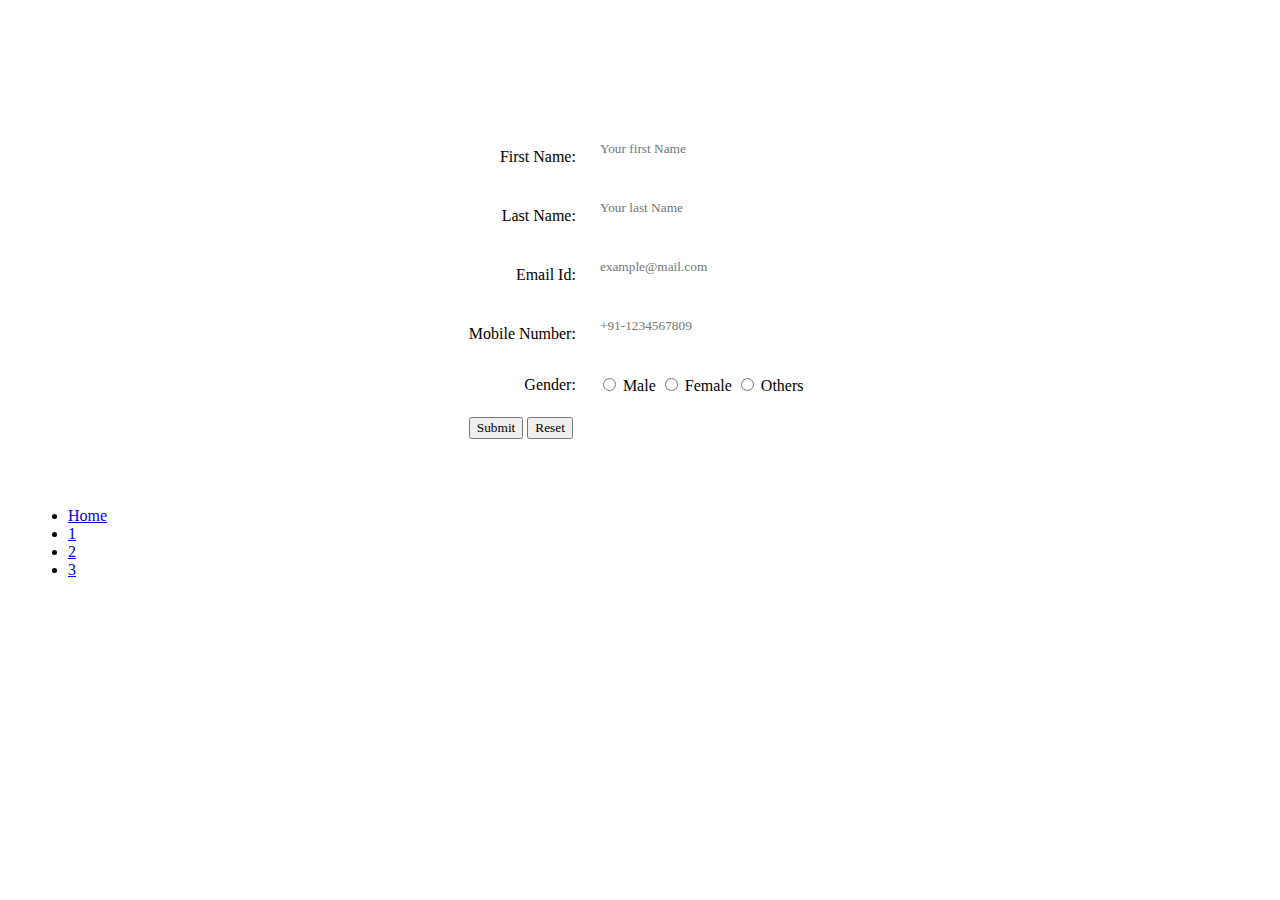
<file: Project_4/PROJECT_2/form.html>
<!DOCTYPE html>
<html>
    <head>
        <meta charset="UTF-8">
        <title>HTML Form</title>
        <link rel="stylesheet" href="style2.css">
        <link rel="stylesheet" href="style.css">
        <link rel="stylesheet" href="https://cdn.jsdelivr.net/npm/bootstrap@4.5.3/dist/css/bootstrap.min.css" integrity="sha384-TX8t27EcRE3e/ihU7zmQxVncDAy5uIKz4rEkgIXeMed4M0jlfIDPvg6uqKI2xXr2" crossorigin="anonymous">
        <script type="text/javascript" src="script.js"></script>

        <script>
        
        </script>
    </head>
    <body id="body2" class="bg-dark">
        <header>
            <h2 style="text-align:center;">Registration Form</h2>
        </header>
        <div class="form">
        <form action="index.html" class="bg-warning" onsubmit="return validateForm();">
            <table> 
                <tr>
                    <td style="text-align: right;">First Name:</td><td><input type="text" id="fname" placeholder="Your first Name"><label id="lbl1" style="visibility: hidden;">Invalid</label></td>
                    <tr><td style="text-align: right;">Last Name:</td><td><input type="text" id="lname" placeholder="Your last Name"><label id="lbl2" style="visibility: hidden;">Invalid</label></td></tr>
                    <tr><td style="text-align: right;">Email Id:</td><td><input type="email" id="email" placeholder="example@mail.com"><label id="lbl3" style="visibility: hidden;">Invalid</label></td></tr>
                    <tr><td style="text-align: right;">Mobile Number:</td><td><input type="tel" id="phone" placeholder="+91-1234567809 "><label id="lbl4" style="visibility: hidden;">Invalid</label></td></tr>
                </tr>

                <tr>
                    <td style="text-align: right;">Gender:</td>
                    <td><input type="radio" name="gender" value="male">&nbsp;Male
                    <input type="radio" name="gender" value="female">&nbsp;Female
                    <input type="radio" name="gender" value="others">&nbsp;Others</td>
                </tr>

                <tr>
                    <td>
                        <input class="btn btn-primary mx-2" type="submit">
                        <input class="btn btn-primary mx-2" type="reset">
                    </td>
                </tr>
            </table>
        </form>
        </div>
        <br><br>
        
        <ul class="pagination pagination-lg justify-content-center" style="margin: 0 20px;">
            <li class="page-item "><a class="page-link" href="index.html">Home</a></li>
            <li class="page-item "><a class="page-link" href="profile.html">1</a></li>
            <li class="page-item "><a class="page-link" href="form.html">2</a></li>
            <li class="page-item"><a class="page-link" href="video.html">3</a></li>
        </ul><br>
    </body>

</html>
</file>
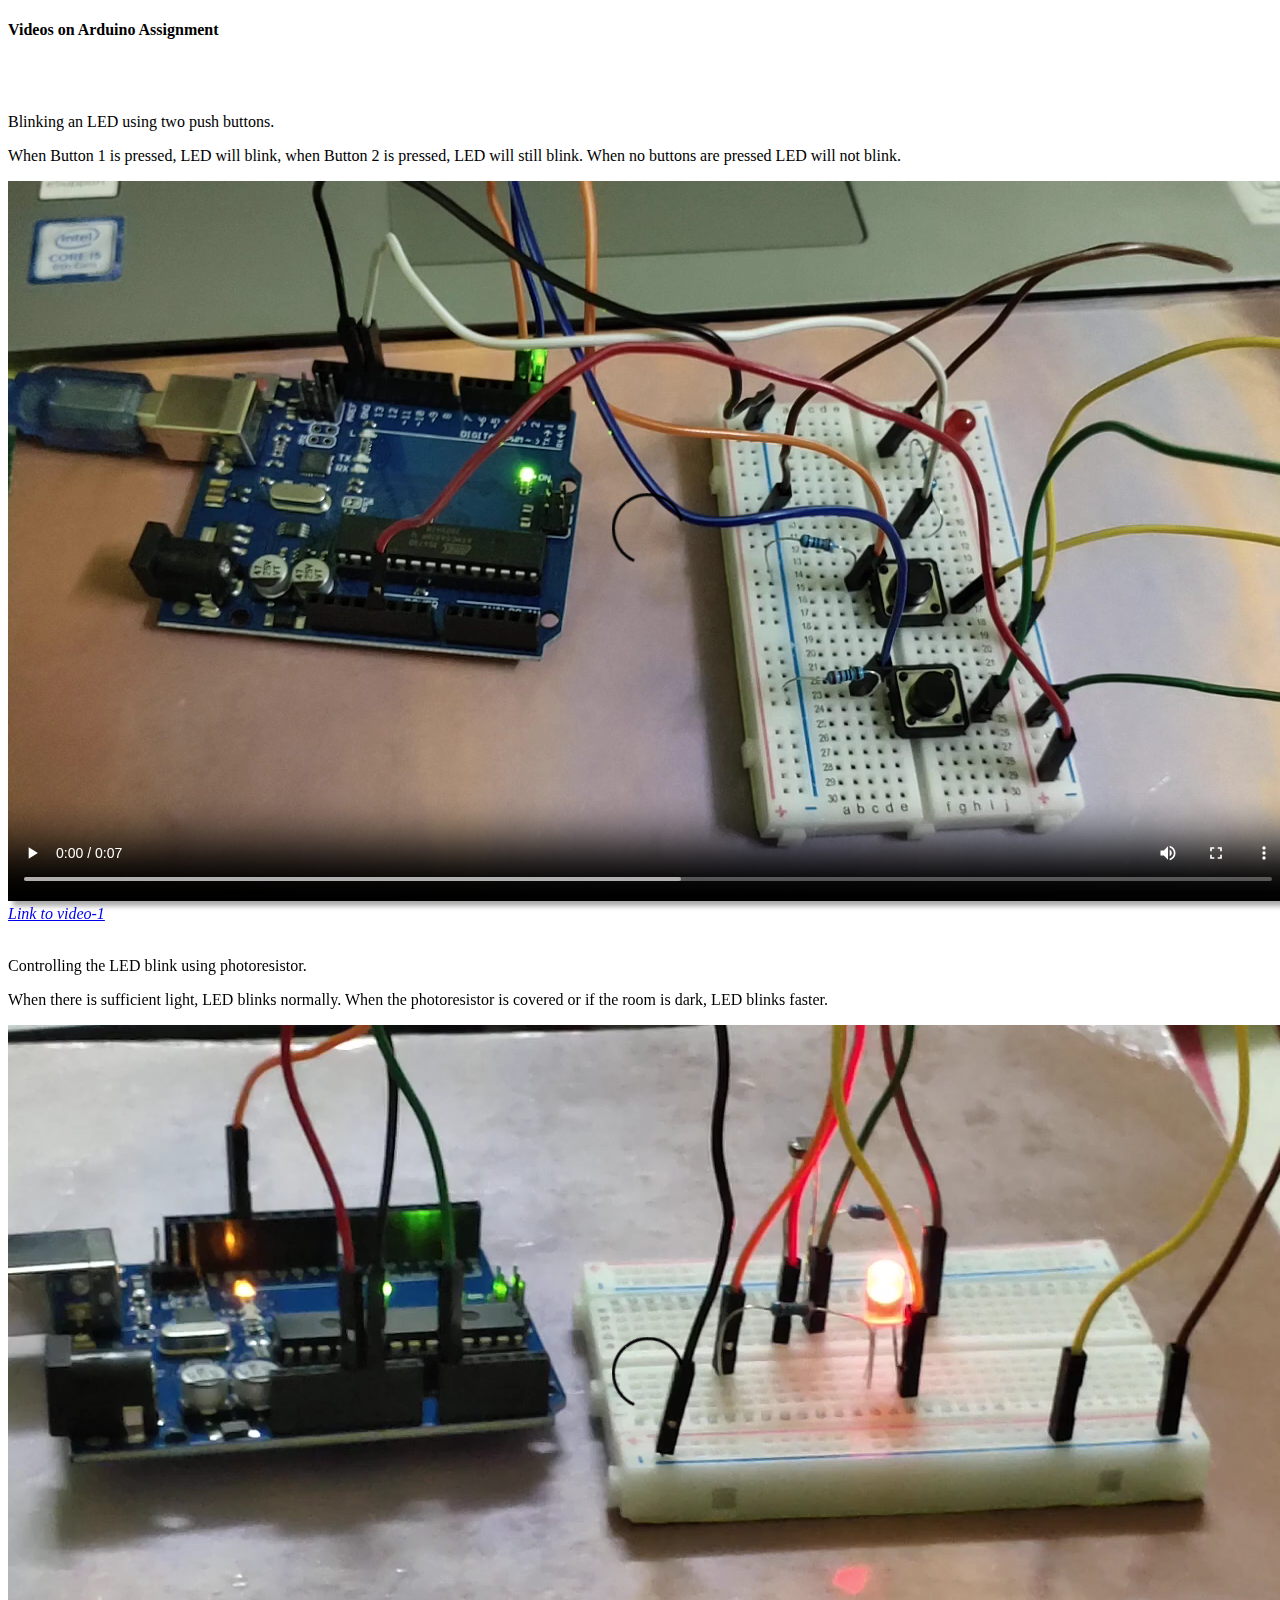
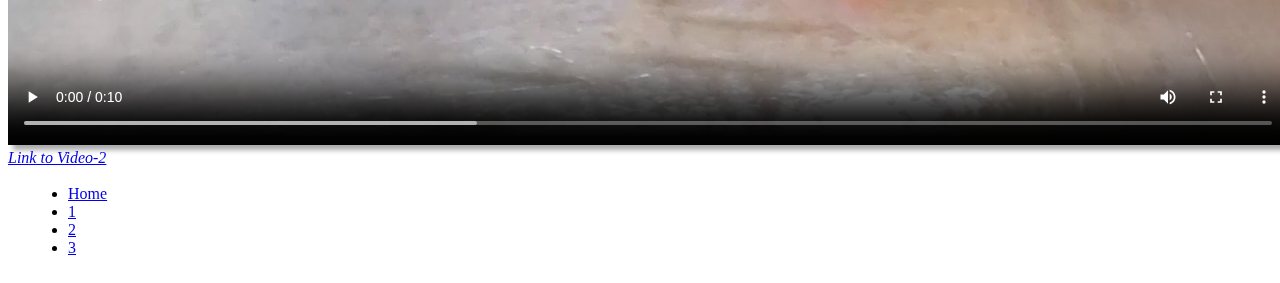
<file: Project_4/PROJECT_2/video.html>
<!DOCTYPE html>
<html>
    <head>
        <meta charset="UTF=8">
        <link rel="stylesheet" href="style2.css">
        <link rel="stylesheet" href="https://cdn.jsdelivr.net/npm/bootstrap@4.5.3/dist/css/bootstrap.min.css" integrity="sha384-TX8t27EcRE3e/ihU7zmQxVncDAy5uIKz4rEkgIXeMed4M0jlfIDPvg6uqKI2xXr2" crossorigin="anonymous">
    </head>

    <body class="bg-secondary">
        <h4 class="display-4 text-center text-light">Videos on Arduino Assignment</h4><br><br>


        <p class=" lead text-dark bg-warning d-inline-block m-2 "> Blinking an LED using two push buttons. 
            <p class="lead text-dark bg-warning d-inline-block m-2">
            When Button 1 is pressed, LED will blink, when Button 2 is pressed, LED will still blink.
            When no buttons are pressed LED will not blink.
            </p>
        </p>
        
            <video class="w-50 h-50 m-3" controls>
                <source src="media/video.mp4" type="video/mp4">
            </video>
            <i ><a id="a" href="https://youtu.be/a43rwbgqYtA"  class=" lead text-dark">  Link to video-1</a></i><br><br>

        <p class="lead text-dark bg-warning d-inline-block m-2 ">
            Controlling the LED blink using photoresistor.
         <p class="lead text-dark bg-warning d-inline-block m-2">
            When there is sufficient light, LED blinks normally.
            When the photoresistor is covered or if the room is dark, LED blinks faster.
        </p>
        </p>
         
            <video class="w-50 h-50 m-3" controls>
                <source src="media/video2.mp4" type="video/mp4">
            </video>
            <i>
                <a id="a" href="https://youtu.be/TKrm-QIP6mI" class=" lead text-dark">  Link to Video-2</a>
            </i> <br><br>     
    

        <ul class="pagination pagination-lg justify-content-center" style="margin: 0 20px;">
            <li class="page-item "><a class="page-link" href="index.html">Home</a></li>
            <li class="page-item "><a class="page-link" href="profile.html">1</a></li>
            <li class="page-item "><a class="page-link" href="form.html">2</a></li>
            <li class="page-item"><a class="page-link" href="video.html">3</a></li>
        </ul><br>
        
    </body>
</html>
</file>
<file: Project_3/style2.css>
*{
    font-family: cursive;
}
input[type=text], input[type=email],input[type=tel]{
    width: 100%;
}
img{
    width: 200px;
    height: 400px;
}
#heading{
    color:black;
    background-color: hsl(38,100%, 50%);
    margin: 10px;
    display: inline-block;
    text-shadow: 2px 2px 5px red;
}
.card{
    transition: width 2s, height 2s, transform 2s;
}

.card1:hover{
    width: 500px;
    height: 500px;
    transform: rotateY(180deg);
}

.card2:hover{
    width: 500px;
    height: 500px;
    transform: rotateX(180deg);

}
video{
    box-shadow: 5px 5px 5px darkgrey;
}
</file>
<file: Project_4/PROJECT_2/style2.css>
*{
    font-family:Georgia, 'Times New Roman', Times, serif;
}
input[type=text], input[type=email],input[type=tel]{
    width: 75%;
}
img{
    border: none;
    border-radius: 50%;
}
#heading{
    color:black;
    background-color: hsl(38,100%, 50%);
    margin: 10px;
    display: inline-block;
    text-shadow: 2px 2px 5px red;
}
.card{
    transition: width 2s, height 2s, transform 2s;
}

.card1:hover{
    width: 500px;
    height: 500px;
    transform: rotateY(180deg);
}

.card2:hover{
    width: 500px;
    height: 500px;
    transform: rotateX(180deg);

}
video{
    box-shadow: 5px 5px 5px darkgrey;
}
</file>
<file: Project_2/style.css>
body{
    background-image: linear-gradient(to top right , cyan, lightpink, yellow);
    background-repeat: no-repeat;
    background-attachment: fixed;
}
*{
    font-family: cursive;
}

h1{
    font-family: Georgia, 'Times New Roman', Times, serif;
    color: navy;
    text-shadow: 2px 2px 15px turquoise;
}
h3{
    color:black;
    background-color: hsl(38,100%, 50%);
    margin: 15px;
    display: inline-block;
    text-shadow: 2px 2px 5px red;
}
p{
    width: 50%;
    text-align: justify;
    margin-left: 15px;
 }
 p.align{
     text-align: center;
     width: 100%;
 }
tr:hover{
    background-color: #f5f5f5;
}
tr:nth-child(even){
    background-color:rgba(240,240, 240,0.4);
}

th{
    background-color: lightgreen;
}
.image{
    display: inline-block;
    position: relative;
    left:800px; bottom: 60px;
    box-shadow: 5px 5px 5px grey;

}

.video{
    display: inline-block;
    position: relative;
    margin: 10px 20px;
    box-shadow: 10px 10px 5px slategray; 
}

input[type=submit], input[type=reset]{
    background-color: darkslategray;
    color: white;
    width: 20%;
    padding: 5px;
    border-radius: 4px;
    cursor: pointer;
    margin: 8px 14px;
}
input[type=submit]:focus, input[type=reset]:focus{
    background-color: steelblue;
    
}
.container{
    width: 50%;
    box-shadow: 10px 10px 5px grey;
    border-radius: 4px;
    padding: 10px 20px;
    margin: 20px;
    background-color: hsla(250, 100%, 75%, 0.2);
    animation: animate 4s 1s infinite alternate;
}
input[type=text], input[type=tel], input[type=email]{
    border:1px solid cadetblue;
    background-color: lightgray;
    border-radius: 4px;
    
}
input.focused:focus{
    background-color: lightpink;
    transition: width 2s ease-in-out ;
    width: 50%;
}
select{
    padding: 10px;
    background-color: white;
    color: black;
    border-radius: 4px;
}

.flex-container{
    display: inline-flex;
    flex-flow: row nowrap;
    margin-left: 20px;
}
.flex-item{
    flex: 0 0 400px;
    
}
.grid-container{
    display: inline-grid;
   
    grid-template-columns: 200px 200px;
    grid-template-rows: repeat(3, 1fr);
    border-radius: 4px;
    background-color: rgba(255,99,71,0.7);
    margin-left: 20px;
    gap: 10px 10px;
    transition: width 2s, height 2s, transform 2s;
}
.grid-item{
    padding: 10px;
    
}
.grid-container2{
    display: inline-grid;
    
    grid-template-columns: 200px 200px;
    margin-left: 10px;
    column-gap: 10px;
    border-radius: 4px;
    background-color: rgba(127,255,0,0.7);
    transition: width 2s, height 2s, transform 2s;
    
}
.grid-item-1, .grid-item-2 > div{
   padding: 10px 10px; 
}
 .grid-container:hover{
     width: 500px;
     height: 500px;
     transform: rotateY(180deg);
 }

 .grid-container2:hover{
    width: 500px;
    height: 500px;
    transform: rotateX(180deg);
}

@keyframes animate{
    
       0%{background-color: indianred;}
       25%{background-color: goldenrod;}
       50%{background-color: mediumseagreen;}
       100%{background-color: midnightblue;}
      
}

a:link{
    color:blue;
    text-decoration: none;
    margin: 0 10px;
}
span > a:hover{
    text-decoration: underline;
    color: purple;
}
a:visited{
    text-decoration: underline;
    color: red;
}
span > a:active{
    background-color: yellow;
    color:black;
}
</file>
<file: Project_4/PROJECT_1/style.css>
*{
    padding: 0;
    margin: 0;
    box-sizing: border-box;
    font-family: Georgia, 'Times New Roman', Times, serif;
}
.body{
    height: 100%;
    background-color: #111;
}
h1{
    margin: 1rem 0 3rem;
}

.input-content{
    display: flex;
    align-items: center;
    justify-content: center;
    text-align: center;
}
 .input-content .input{
     padding: 0.5rem 1rem;
     height: 50px;
     width: 450px;
     border: none;
     background-color: #fff;
     outline: none;
     border-radius: 20px;
     font-size: 1.15rem;
     margin: 0.25rem;
 }

 .addButton{
     height: 50px;
     width: 50px;
     border-radius: 15px;
     outline: none;
     border: none;
     margin: 0.25rem;
     background-color: green;
     color: white;
    
 }
 .searchButton{
    height: 50px;
    width: 50px;
    border-radius: 15px;
    outline: none;
    border: none;
    margin: 0.25rem;
    background-color: #fff;
   
}
.container{
    display: flex;
    flex-direction: column;
    justify-content: center;
    align-items: center;
    text-align: center;
    margin-top: 2rem;
}

.item{
    padding: 0.5rem;
    margin-bottom: 1.5rem;
    border-bottom: 4px solid #fff ;
}
.input_item{
    border-radius: 4px;
    background: none;
    outline: none;
    border: none;
    color: white;
    font-size: 1.4rem;
    width: 350px;
    font-size: 1.3rem;
    
}

.editButton{
    outline: none;
    border: none;
    margin: 0 0.75rem;
    background-color: blue;
    border-radius: 15px;
    height: 40px;
    width: 40px;
    color: white;
    cursor: pointer;

}
.removeButton{
    outline: none;
    border: none;
    margin: 0 0.75rem;
    background-color: red;
    border-radius: 15px;
    height: 40px;
    width: 40px;
    color: white;
    cursor: pointer;


}
</file>
<file: Project_4/PROJECT_2/style.css>
*{
    font-family: Georgia, 'Times New Roman', Times, serif;
    
}
h2{
    padding: 20px;
    color: white;
}

form{
    display: inline-block;
    border: none;
    border-radius: 4px;
    margin: 20px;
    padding: 10px;
    margin: 10px;

}
.form{
    display: flex;
    justify-content: center;
    align-items: center;
}

tr,td{

    padding: 10px;
    margin: 10px;
}
input[type=text],input[type=email], input[type=tel]{
    width: 100%;
    border-radius: 4px;
    border: none;
    
}
.center{
    display: flex; 
    align-items: center; 
    justify-content: center;
}
</file>
